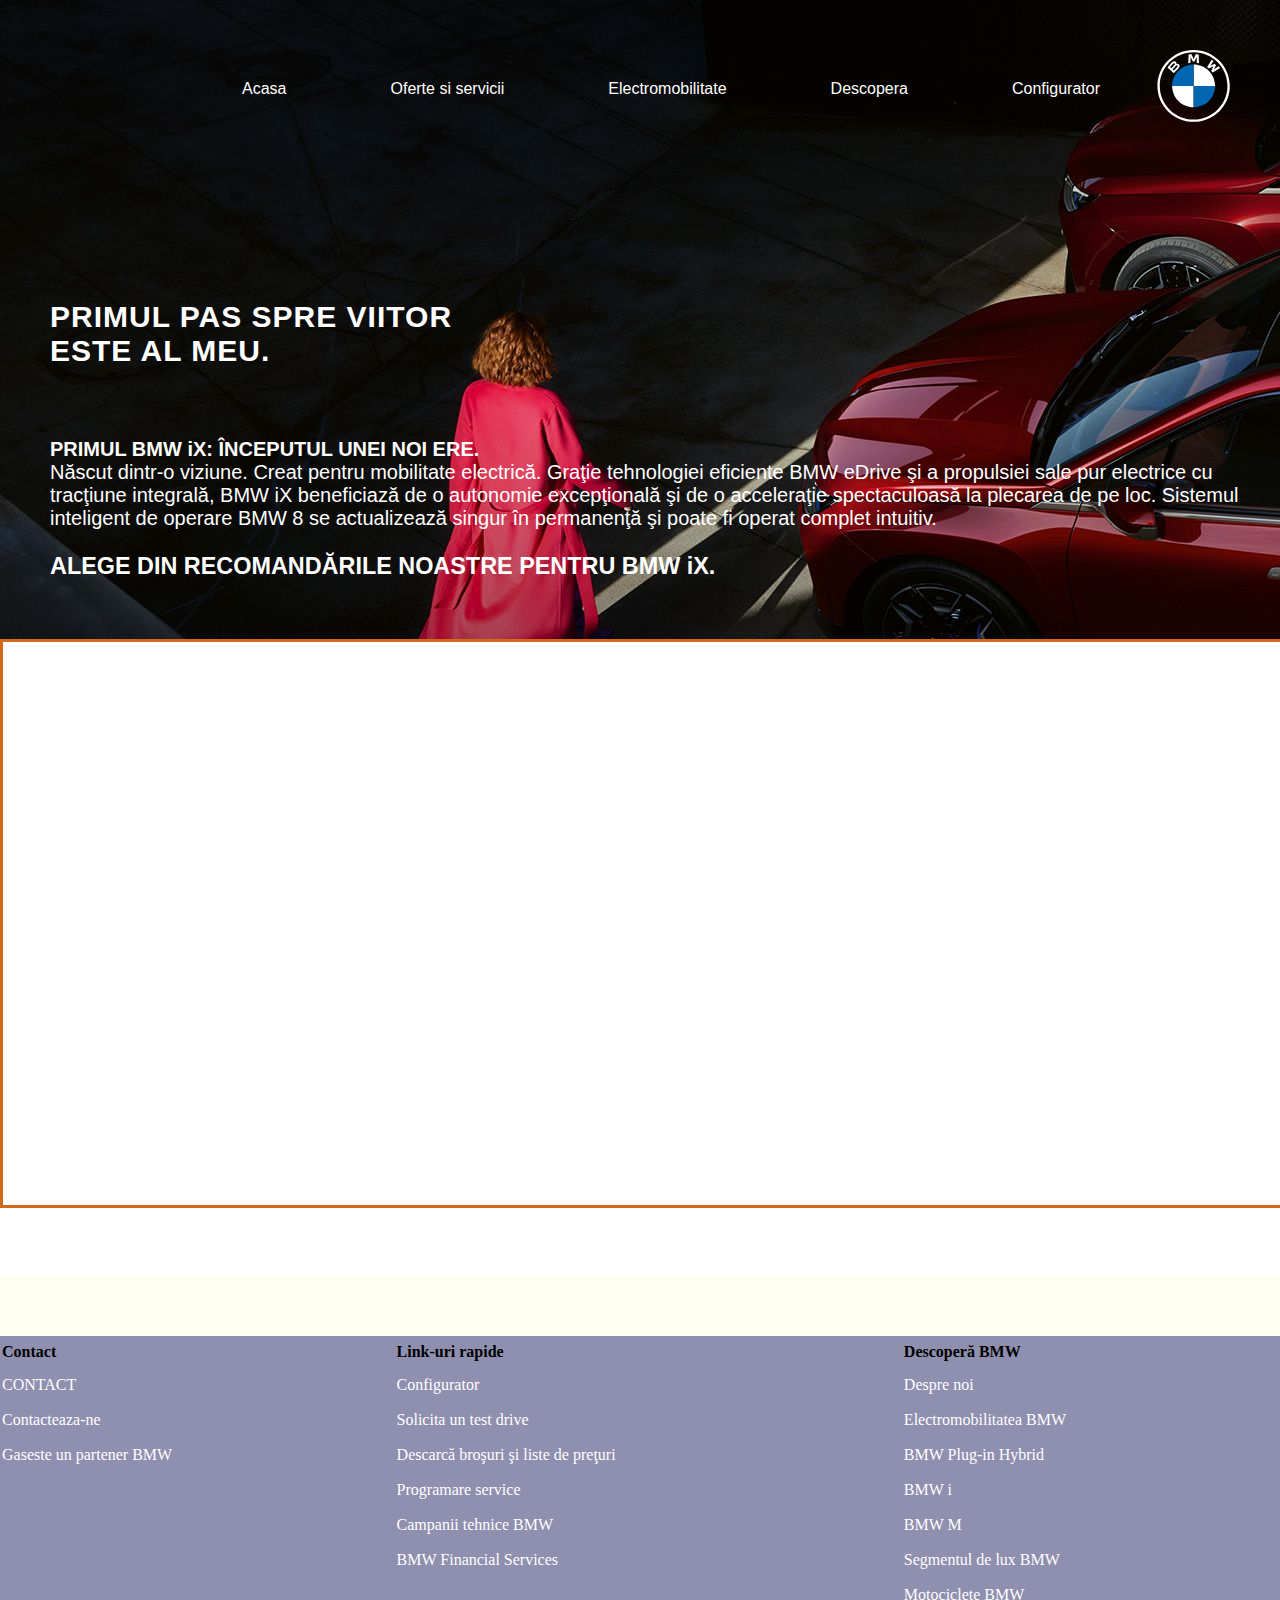
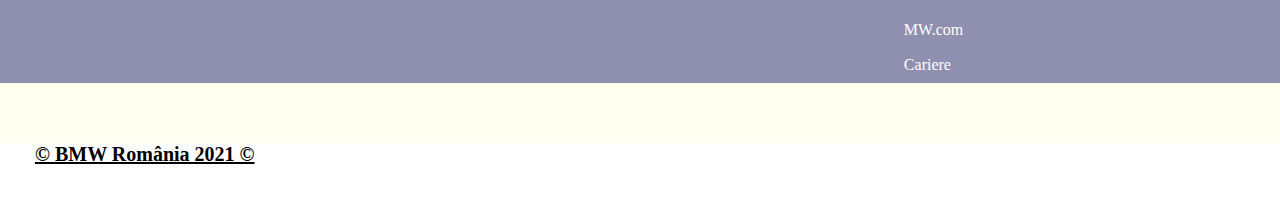
<file: index.html>
<!DOCTYPE html>
<html>
    <head>
            <link rel="stylesheet" href="style.css">
            <title>BMW România: descoperă plăcerea de a conduce | BMW.ro</title>  
    </head>
    <body>
        <body background="backgoang.jpg">
        <div class="container">
            <header class="imagine">
                <img src="33.png.svg" alt="Text">
           

                <nav>
                    <ul>
                        <li><a href="index.html">Acasa</a></li>
                            <li><a href="Oferte si servicii.html">Oferte si servicii</a></li>
                                <li><a href="Electromobilitate.html">Electromobilitate</a></li>
                                    <li><a href="Descopera.html">Descopera</a></li>
                                    <li><a href="Configurator.html">Configurator</a></li>
                          
                    </ul>
                </nav>
            </header>
        </div>
        <section>
<div class="sectiune_text">
<div class="container">

<h2>PRIMUL PAS SPRE VIITOR<br>
     ESTE AL MEU. </h2>
</div>
</div>
<div class="ix"> 
    
    <h3>
       

        PRIMUL BMW iX: ÎNCEPUTUL UNEI NOI ERE.
    </h3>
    <p>
        Născut dintr-o viziune. Creat pentru mobilitate electrică. Graţie tehnologiei eficiente BMW eDrive şi a propulsiei sale pur electrice cu tracţiune integrală, BMW iX beneficiază de o autonomie excepţională şi de o acceleraţie spectaculoasă la plecarea de pe loc. Sistemul inteligent de operare BMW 8 se actualizează singur în permanenţă şi poate fi operat complet intuitiv.
    </p>

</div>
<div class="bmw">
<br>

    <h3>
    ALEGE DIN RECOMANDĂRILE NOASTRE PENTRU BMW iX.
</h3>
<br>
</div>
<br>
<br>
<div class="film">
<iframe width="1000" height="563" src="https://www.youtube.com/embed/GtaKFx5whlk" frameborder="0" allowfullscreen></iframe>


</div>

        </section>
        <footer>
            <br>
            <div class="tabel">
                <div class="container">
                    <table>
                        <tr>
                            <th>Contact</th>
                            <th>Link-uri rapide</th>
                            <th>Descoperă BMW</th>
                        </tr>
                        <tr>
                            <td>CONTACT</td>
                            <td>Configurator</td>
                            <td>Despre noi</td>
                        </tr>
                        <tr>
                            <td>Contacteaza-ne</td>
                            <td>Solicita un test drive</td>
                            <td>
                                Electromobilitatea BMW</td>
                        </tr>
                        <tr>
                            <td>Gaseste un partener BMW</td>
                            <td>Descarcă broşuri şi liste de preţuri</td>
                            <td>BMW Plug-in Hybrid</td>
        
                        </tr>
                        <tr>
                            <td></td>
                            <td>Programare service</td>
                            <td>BMW i</td>
        
                        </tr>
                        <tr>
                            <td></td>
                            <td>Campanii tehnice BMW</td>
                            <td>BMW M</td>
        
                        </tr>
                        <tr>
                            <td></td>
                            <td>BMW Financial Services</td>
                            <td>Segmentul de lux BMW</td>
        
                        </tr>
                        <tr>
                            <td></td>
                            <td></td>
                            <td>Motociclete BMW</td>
        
                        </tr>
                        <tr>
                            <td></td>
                            <td></td>
                            <td>MW.com</td>
        
                        </tr>
                        <tr>
                            <td></td>
                            <td></td>
                            <td>Cariere</td>
        
                        </tr>
                    </table>
        
                </div>
                
            </div>
            
            <h1><u>© BMW România 2021 &copy;</u></h1>
        </footer>

    </body>
</html>
</file>
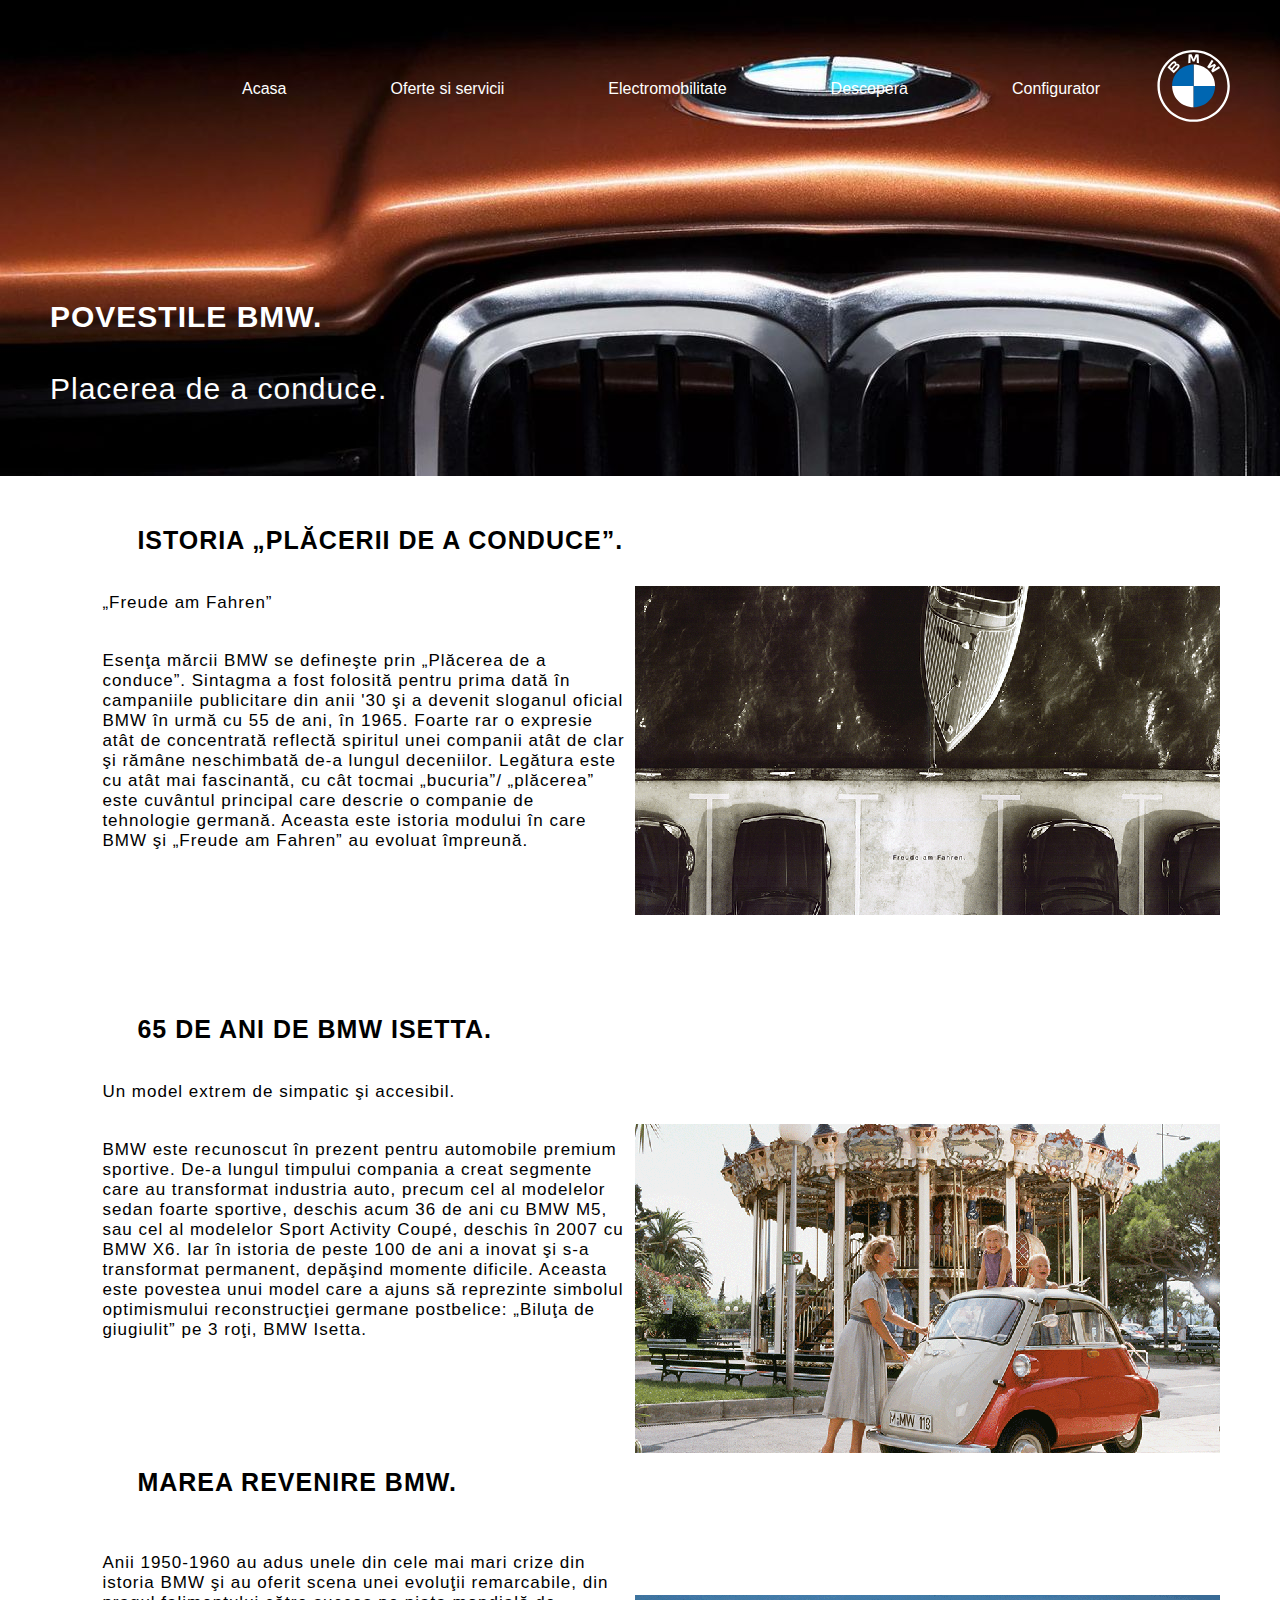
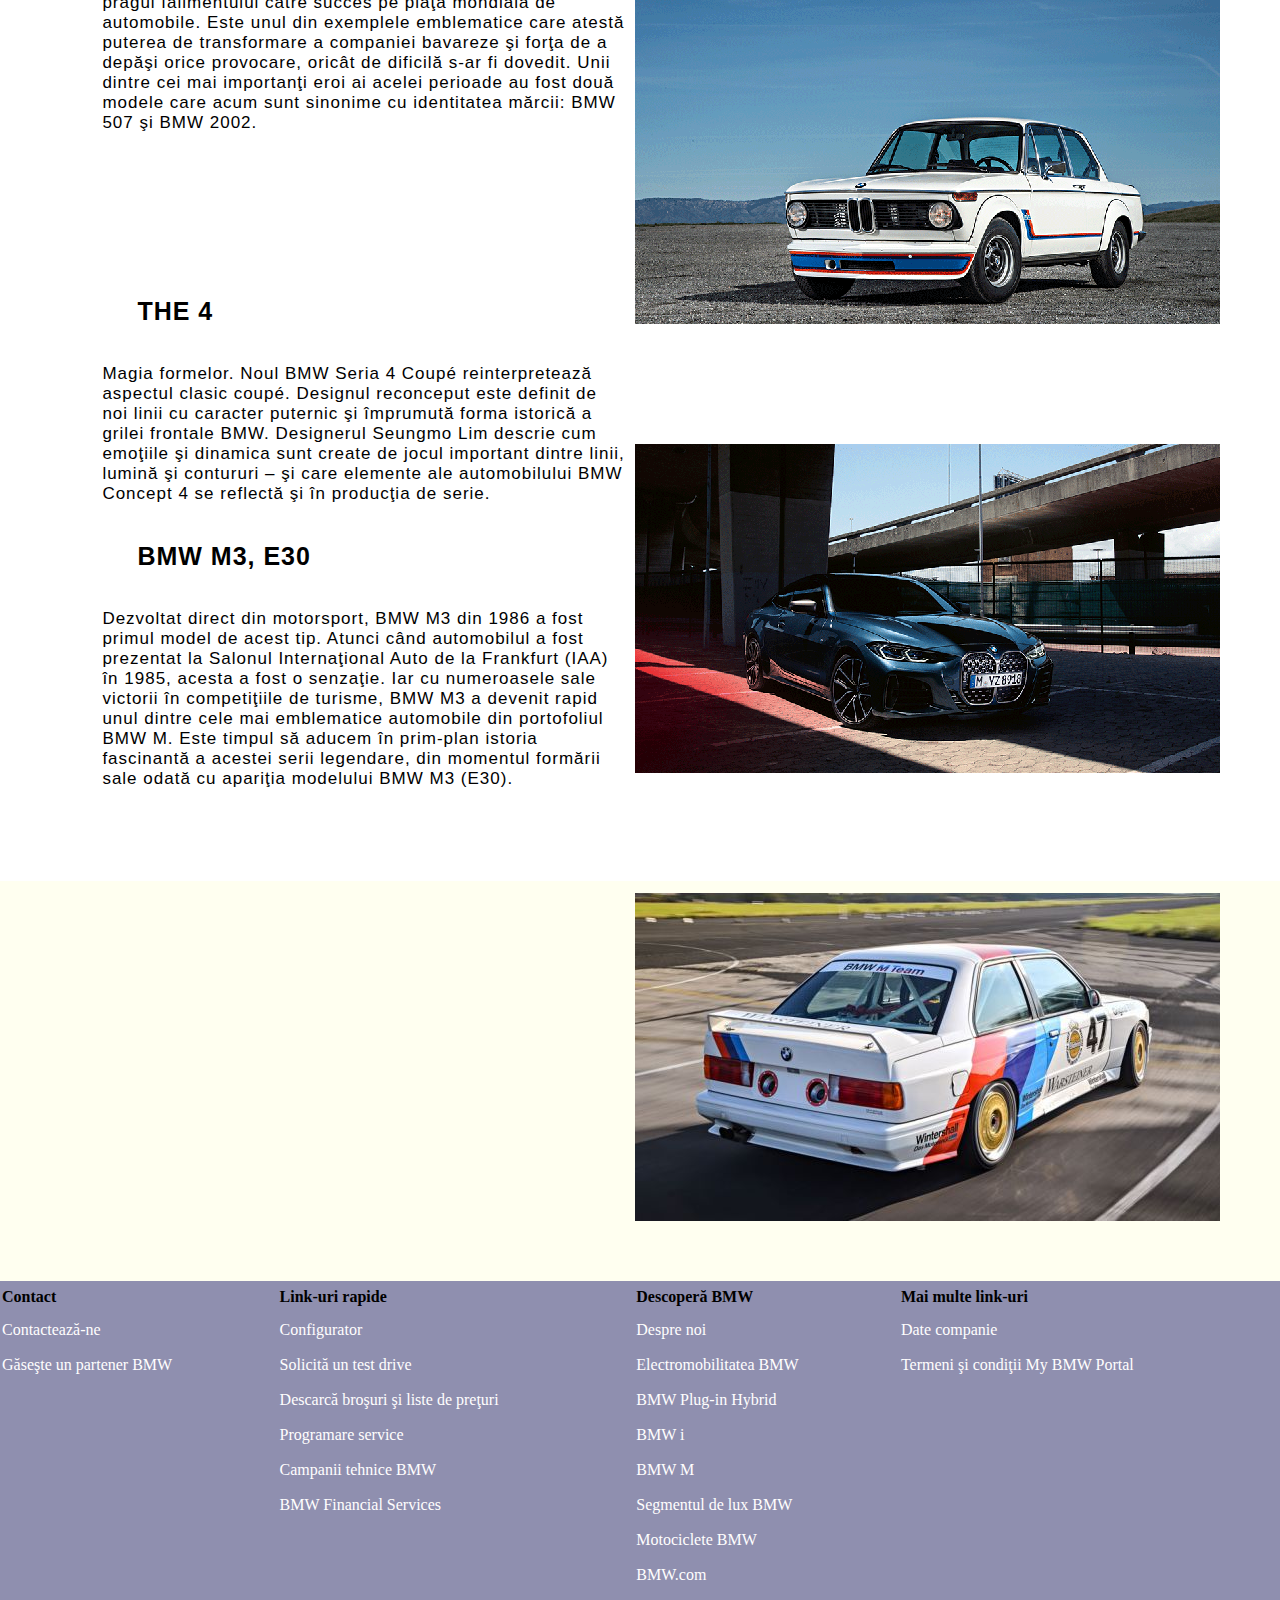
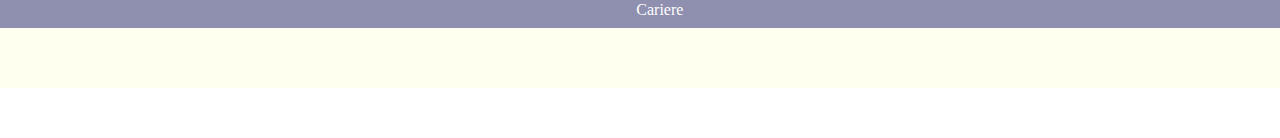
<file: Descopera.html>
<!DOCTYPE html>
<html>
    <head>
        <link rel="stylesheet" href="style.css">
            <title>BMW România: descoperă plăcerea de a conduce | BMW.ro</title>  
            <body>
                <body background="povesti.jpg">
        
                    <div class="container">
                        <header class="imagine">
                        <img src="33.png.svg" alt="Text">
                       
            
                            <nav>
                                <ul>
                                    <li><a href="index.html">Acasa</a></li>
                                        <li><a href="Oferte si servicii.html">Oferte si servicii</a></li>
                                            <li><a href="Electromobilitate.html">Electromobilitate</a></li>
                                                <li><a href="Descopera.html">Descopera</a></li>
                                                <li><a href="Configurator.html">Configurator</a></li>
                                      
                                </ul>
                            </nav>
                        </header>
                    </div>
                </head>
                <section>
                    <div class="sectiune_text">
                        <div class="container">
                            <h4>POVESTILE BMW.</h4>
                                <br>
                                <div class="vechi">
                                    <p>Placerea de a conduce.</p>
                                </div>
                </section>
                <footer>
                    <img src="barca.gif" alt="test">
                    <div class="antic">
                    <h1>ISTORIA „PLĂCERII DE A CONDUCE”.</h1>
                    <br>
                    <p>„Freude am Fahren”</p>
                    <br>
                    <p>Esenţa mărcii BMW se defineşte prin „Plăcerea de a conduce”. Sintagma a fost folosită pentru prima dată în campaniile publicitare din anii '30 şi a devenit sloganul oficial BMW în urmă cu 55 de ani, în 1965. Foarte rar o expresie atât de concentrată reflectă spiritul unei companii atât de clar şi rămâne neschimbată de-a lungul deceniilor. Legătura este cu atât mai fascinantă, cu cât tocmai „bucuria”/ „plăcerea” este cuvântul principal care descrie o companie de tehnologie germană. Aceasta este istoria modului în care BMW şi „Freude am Fahren” au evoluat împreună.</p>
                    <br>
                    <br>
                    <br>
                    <br>
                    <br>
                    <br>
                    <br>
                    <br>
                    
                    
                    <h1>65 DE ANI DE BMW ISETTA.</h1> <img src="mica.png" alt="test">
                    <br>
                    
                    
                    <p>Un model extrem de simpatic şi accesibil.</p>
                    <br>
                    <p>BMW este recunoscut în prezent pentru automobile premium sportive. De-a lungul timpului compania a creat segmente care au transformat industria auto, precum cel al modelelor sedan foarte sportive, deschis acum 36 de ani cu BMW M5, sau cel al modelelor Sport Activity Coupé, deschis în 2007 cu BMW X6. Iar în istoria de peste 100 de ani a inovat şi s-a transformat permanent, depăşind momente dificile. Aceasta este povestea unui model care a ajuns să reprezinte simbolul optimismului reconstrucţiei germane postbelice: „Biluţa de giugiulit” pe 3 roţi, BMW Isetta.</p>
                   <br>
                   <br>
                   <br>
                   <br>
                   <br>
                   <br>
                   
                   <h1>MAREA REVENIRE BMW.</h1> <br>
                   <img src="img.png" alt="">

                   <br> 
                   
                   <p>Anii 1950-1960 au adus unele din cele mai mari crize din istoria BMW şi au oferit scena unei evoluţii remarcabile, din pragul falimentului către succes pe piaţa mondială de automobile. Este unul din exemplele emblematice care atestă puterea de transformare a companiei bavareze şi forţa de a depăşi orice provocare, oricât de dificilă s-ar fi dovedit. Unii dintre cei mai importanţi eroi ai acelei perioade au fost două modele care acum sunt sinonime cu identitatea mărcii: BMW 507 şi BMW 2002.</p> 
                    <br>
                    <br>
                    <br>
                    <br>
                    <br>
                    <br>
                    <br>
                    <br>
                </div>
                
                <div class="the">
                    
                    <img src="the.png" alt="">
                    
                     <h1>THE 4</h1><br><p>Magia formelor.
                        Noul BMW Seria 4 Coupé reinterpretează aspectul clasic coupé. Designul reconceput este definit de noi linii cu caracter puternic şi împrumută forma istorică a grilei frontale BMW. Designerul Seungmo Lim descrie cum emoţiile şi dinamica sunt create de jocul important dintre linii, lumină şi contururi – şi care elemente ale automobilului BMW Concept 4 se reflectă şi în producţia de serie.</p>
                    <br>

                    <img src="m3.png" alt=""> <h1>BMW M3, E30</h1><br><p>Dezvoltat direct din motorsport, BMW M3 din 1986 a fost primul model de acest tip. Atunci când automobilul a fost prezentat la Salonul Internaţional Auto de la Frankfurt (IAA) în 1985, acesta a fost o senzaţie. Iar cu numeroasele sale victorii în competiţiile de turisme, BMW M3 a devenit rapid unul dintre cele mai emblematice automobile din portofoliul BMW M. Este timpul să aducem în prim-plan istoria fascinantă a acestei serii legendare, din momentul formării sale odată cu apariţia modelului BMW M3 (E30).</p>
                    <br>
                    <br>
                    <br>
                    <br>

                     </div>
                     <div class="tabel">
                        <div class="container">
                            <table>
                                <tr>
                                    <th>Contact</th>
                                    <th>Link-uri rapide</th>
                                    <th>Descoperă BMW</th>
                                    <th>Mai multe link-uri</th>
                                </tr>
                                <tr>
                                    <td>Contactează-ne</td>
                                    <td>Configurator</td>
                                    <td>Despre noi</td>
                                    <td>Date companie</td>
                                </tr>
                                <tr>
                                    <td>Găseşte un partener BMW</td>
                                    <td>Solicită un test drive</td>
                                    <td>Electromobilitatea BMW</td>
                                    <td>Termeni şi condiţii My BMW Portal</td>
                                </tr>
                                <tr>
                                    <td></td>
                                    <td>Descarcă broşuri şi liste de preţuri</td>
                                    <td>BMW Plug-in Hybrid</td>
                    
                                </tr>
                                <tr>
                                    <td></td>
                                    <td>Programare service</td>
                                    <td>BMW i</td>
                                </tr>
                                <td></td>
                                <td>Campanii tehnice BMW</td>
                                <td>BMW M</td>
                            </tr>
                        </tr>
                        <td></td>
                        <td>BMW Financial Services</td>
                        <td>Segmentul de lux BMW</td>
                    </tr>
                    <td></td>
                    <td></td>
                    <td>Motociclete BMW</td>
                    </tr>
                    </tr>
                    <td></td>
                    <td></td>
                    <td>BMW.com</td>
                    </tr>
                    </tr>
                    <td></td>
                    <td></td>
                    <td>Cariere</td>
                    </tr>
                            
                    </table>
                    
                </footer>
            </body>
</html>
</file>
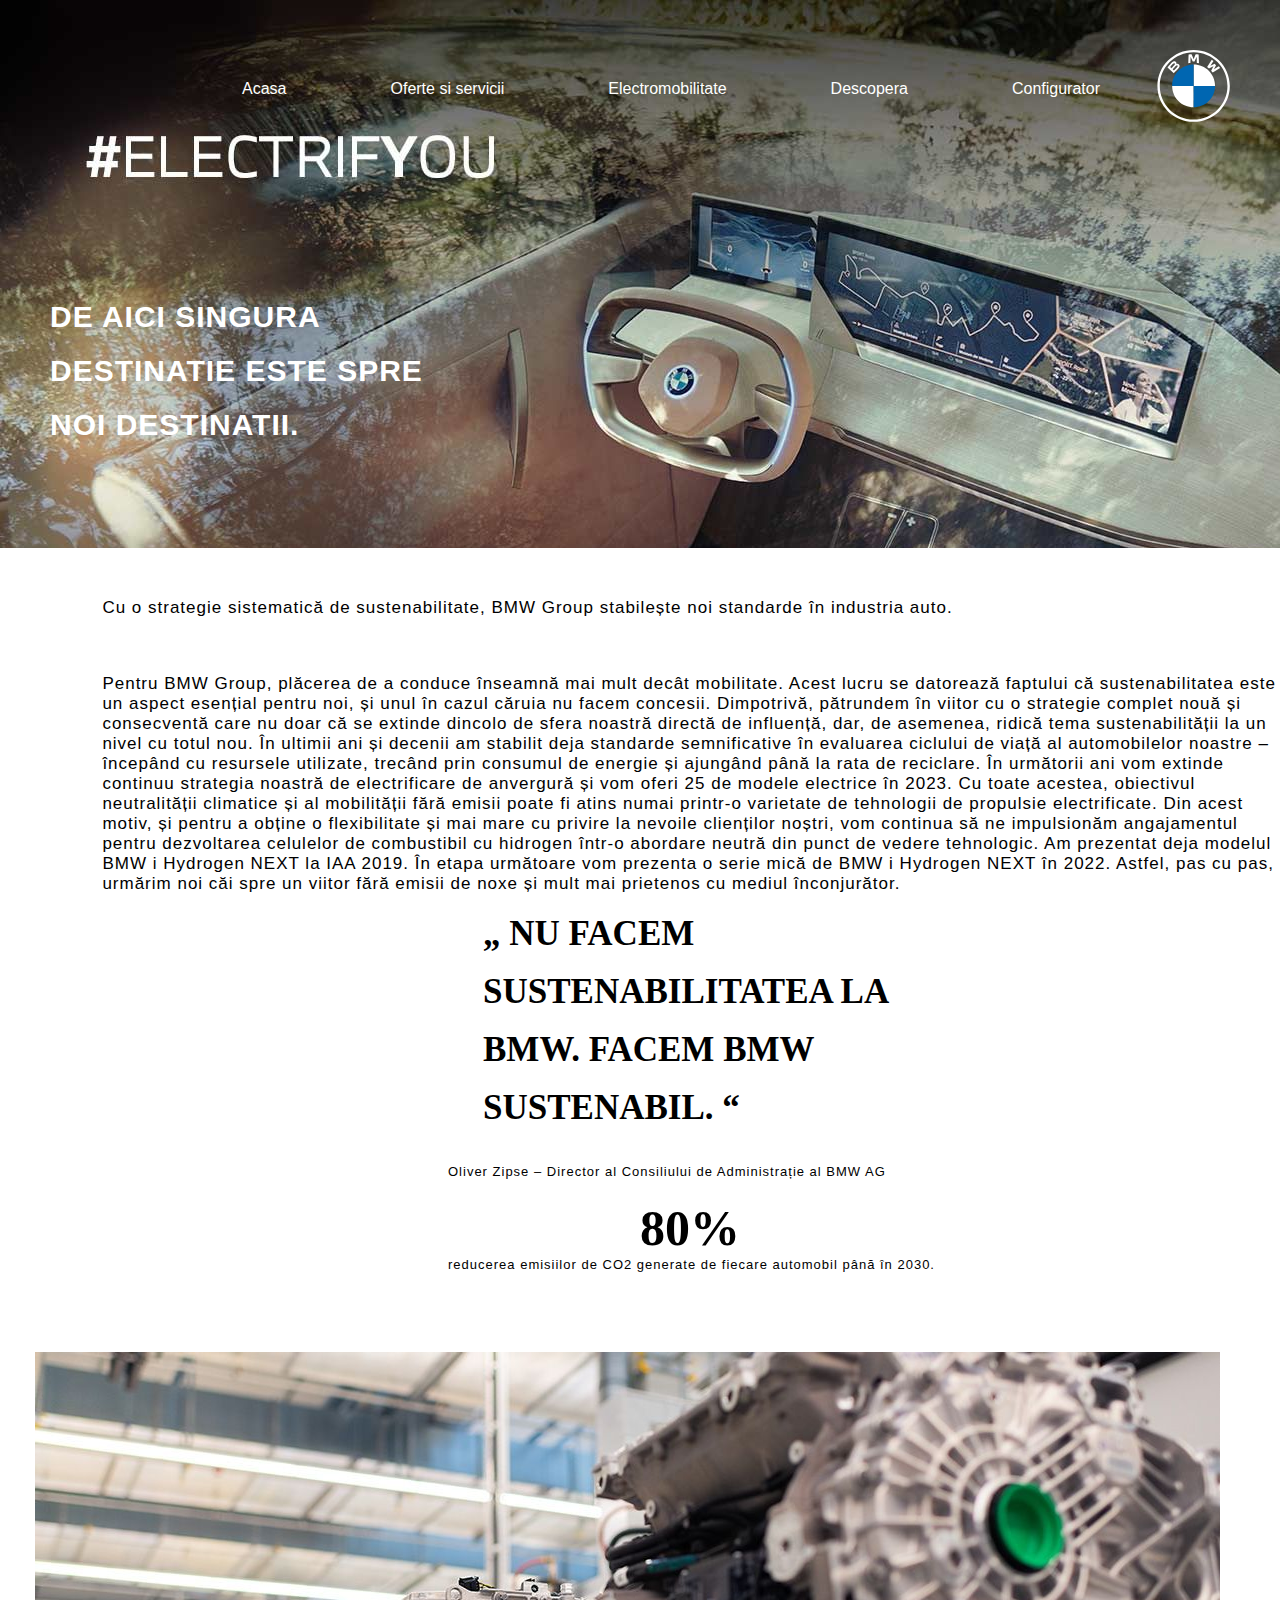
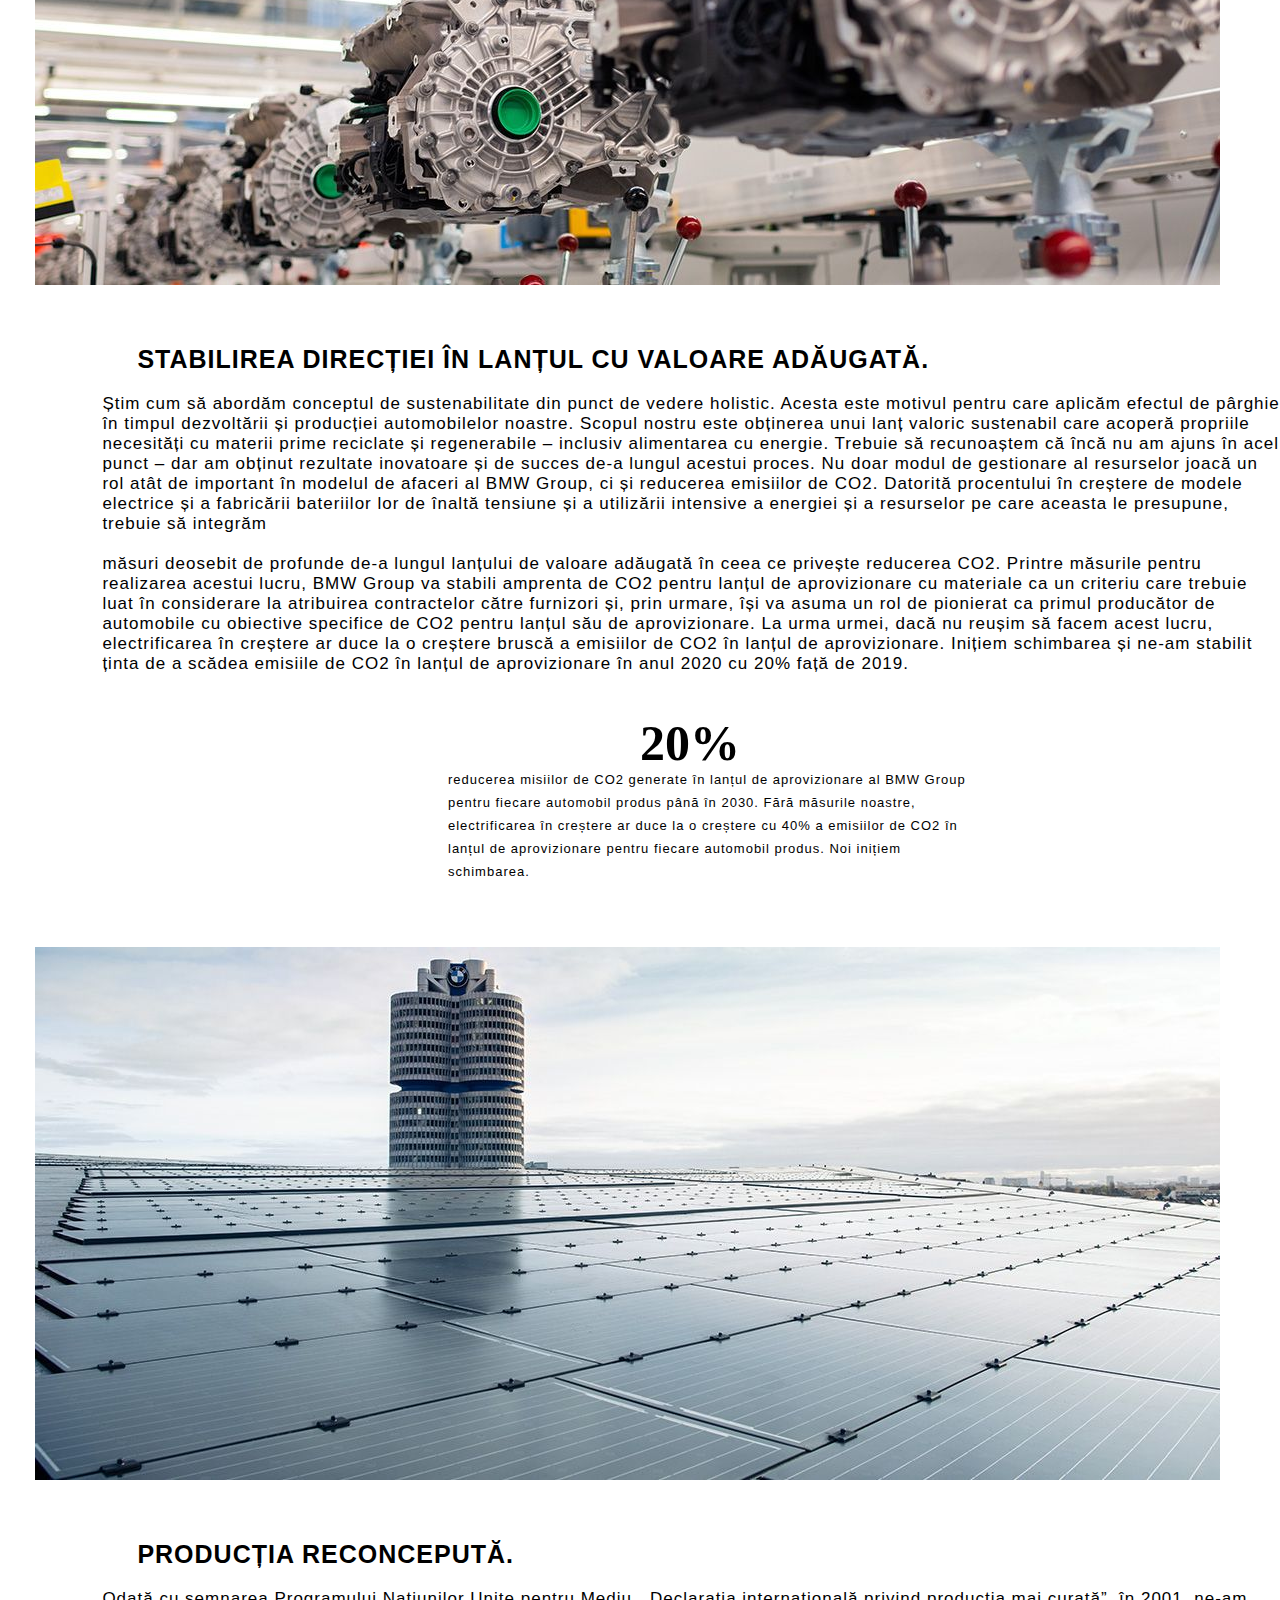
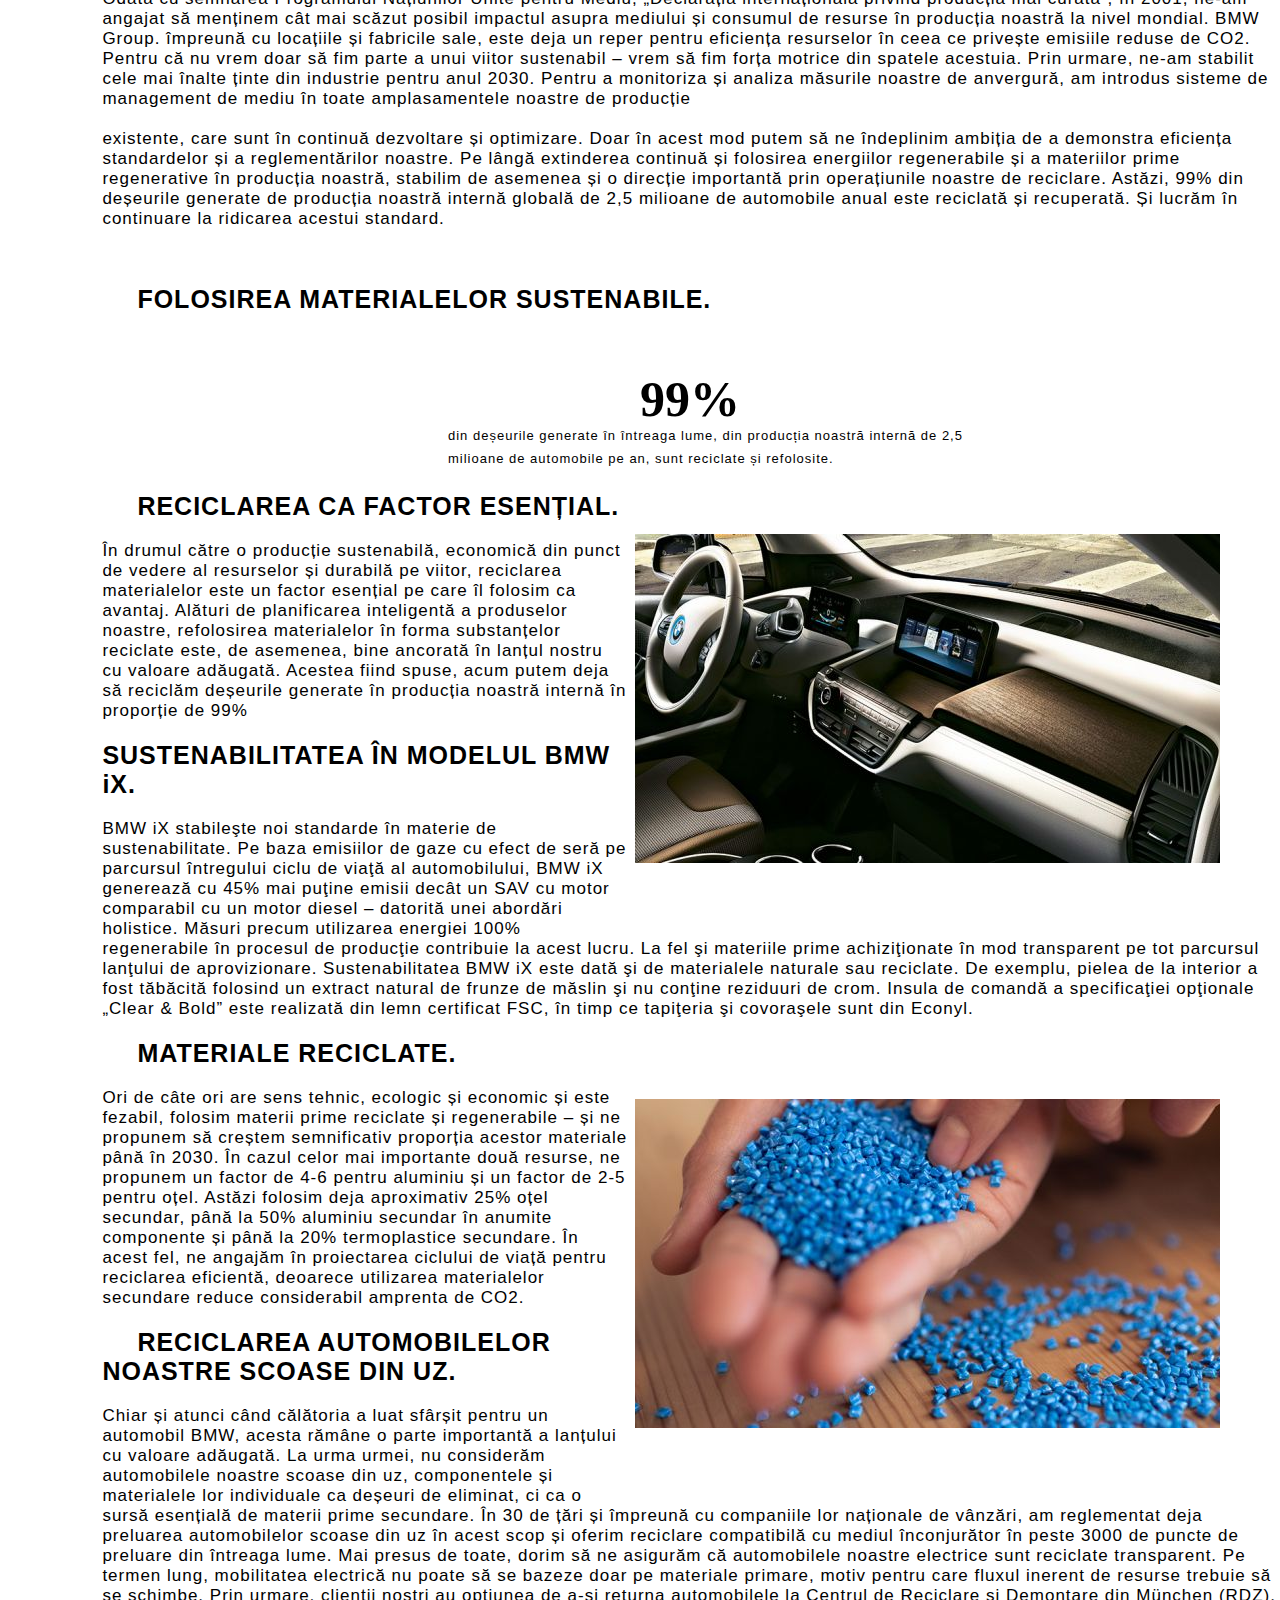
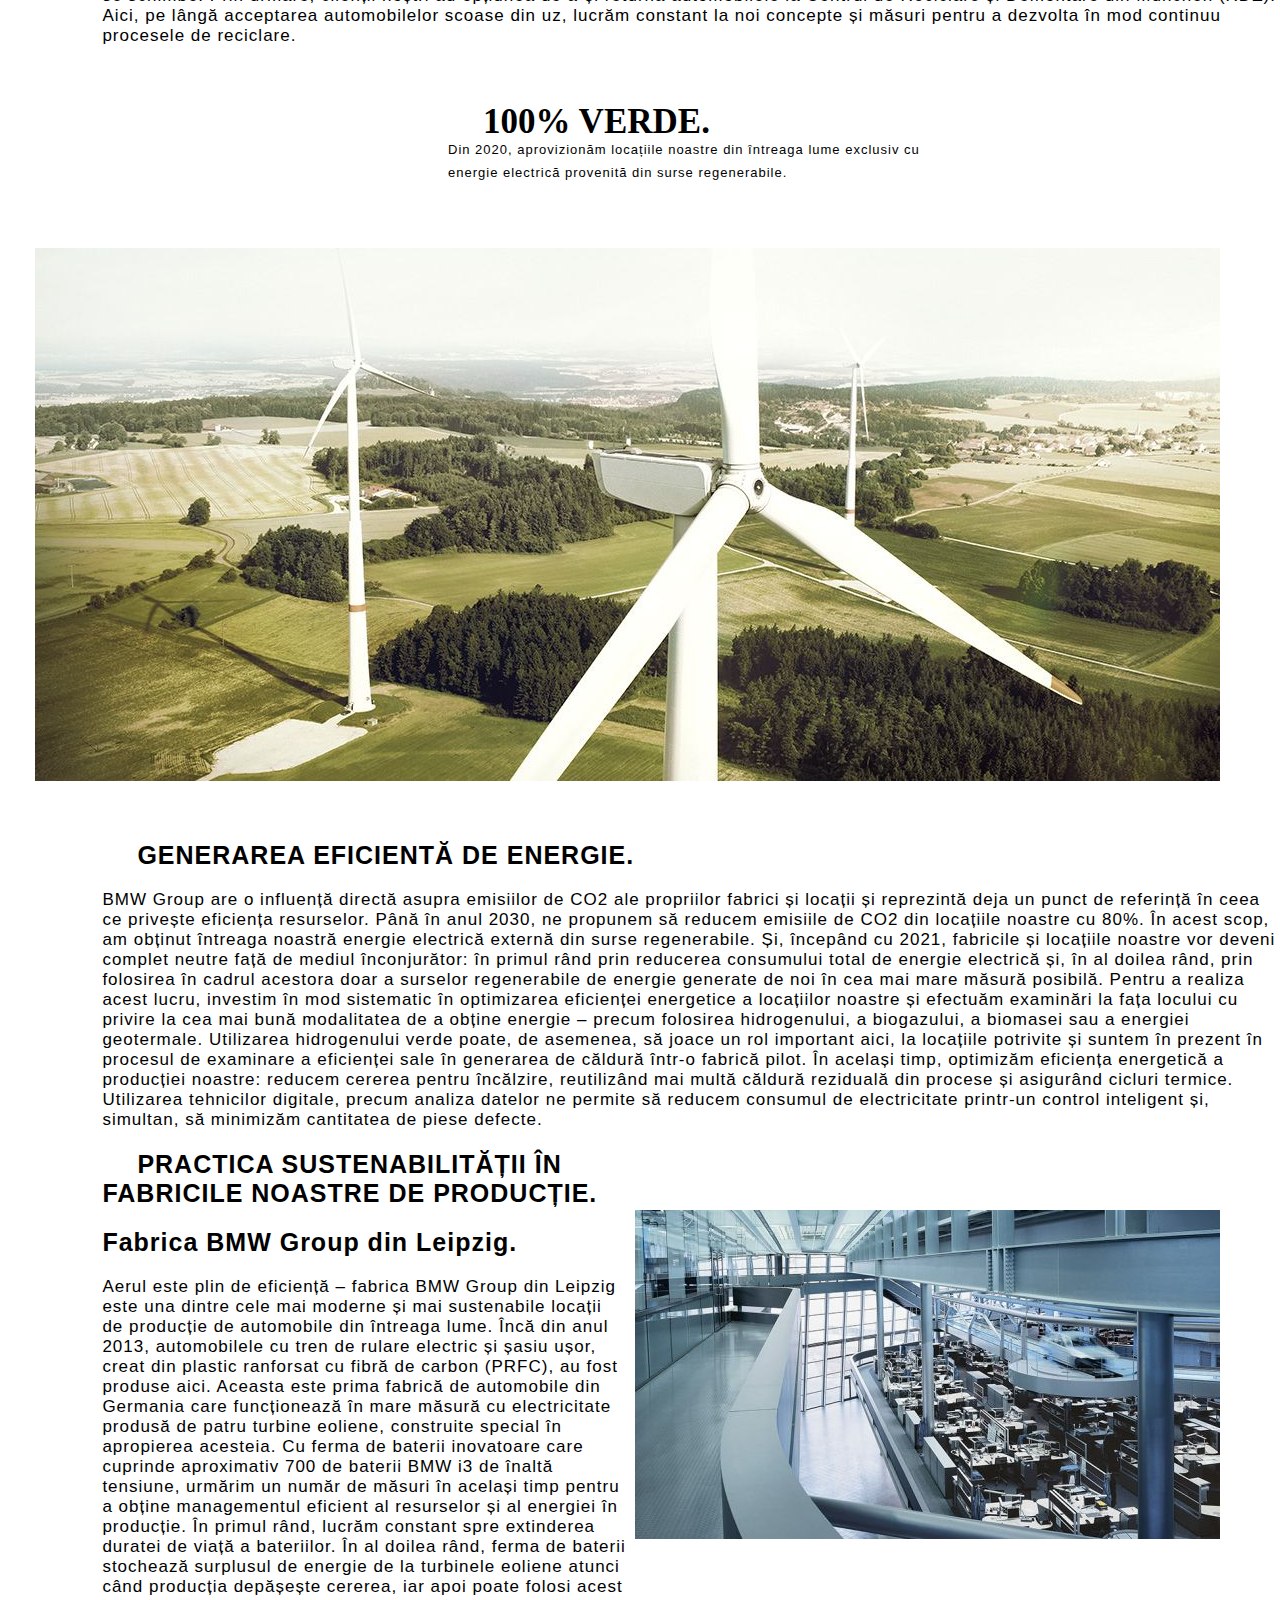
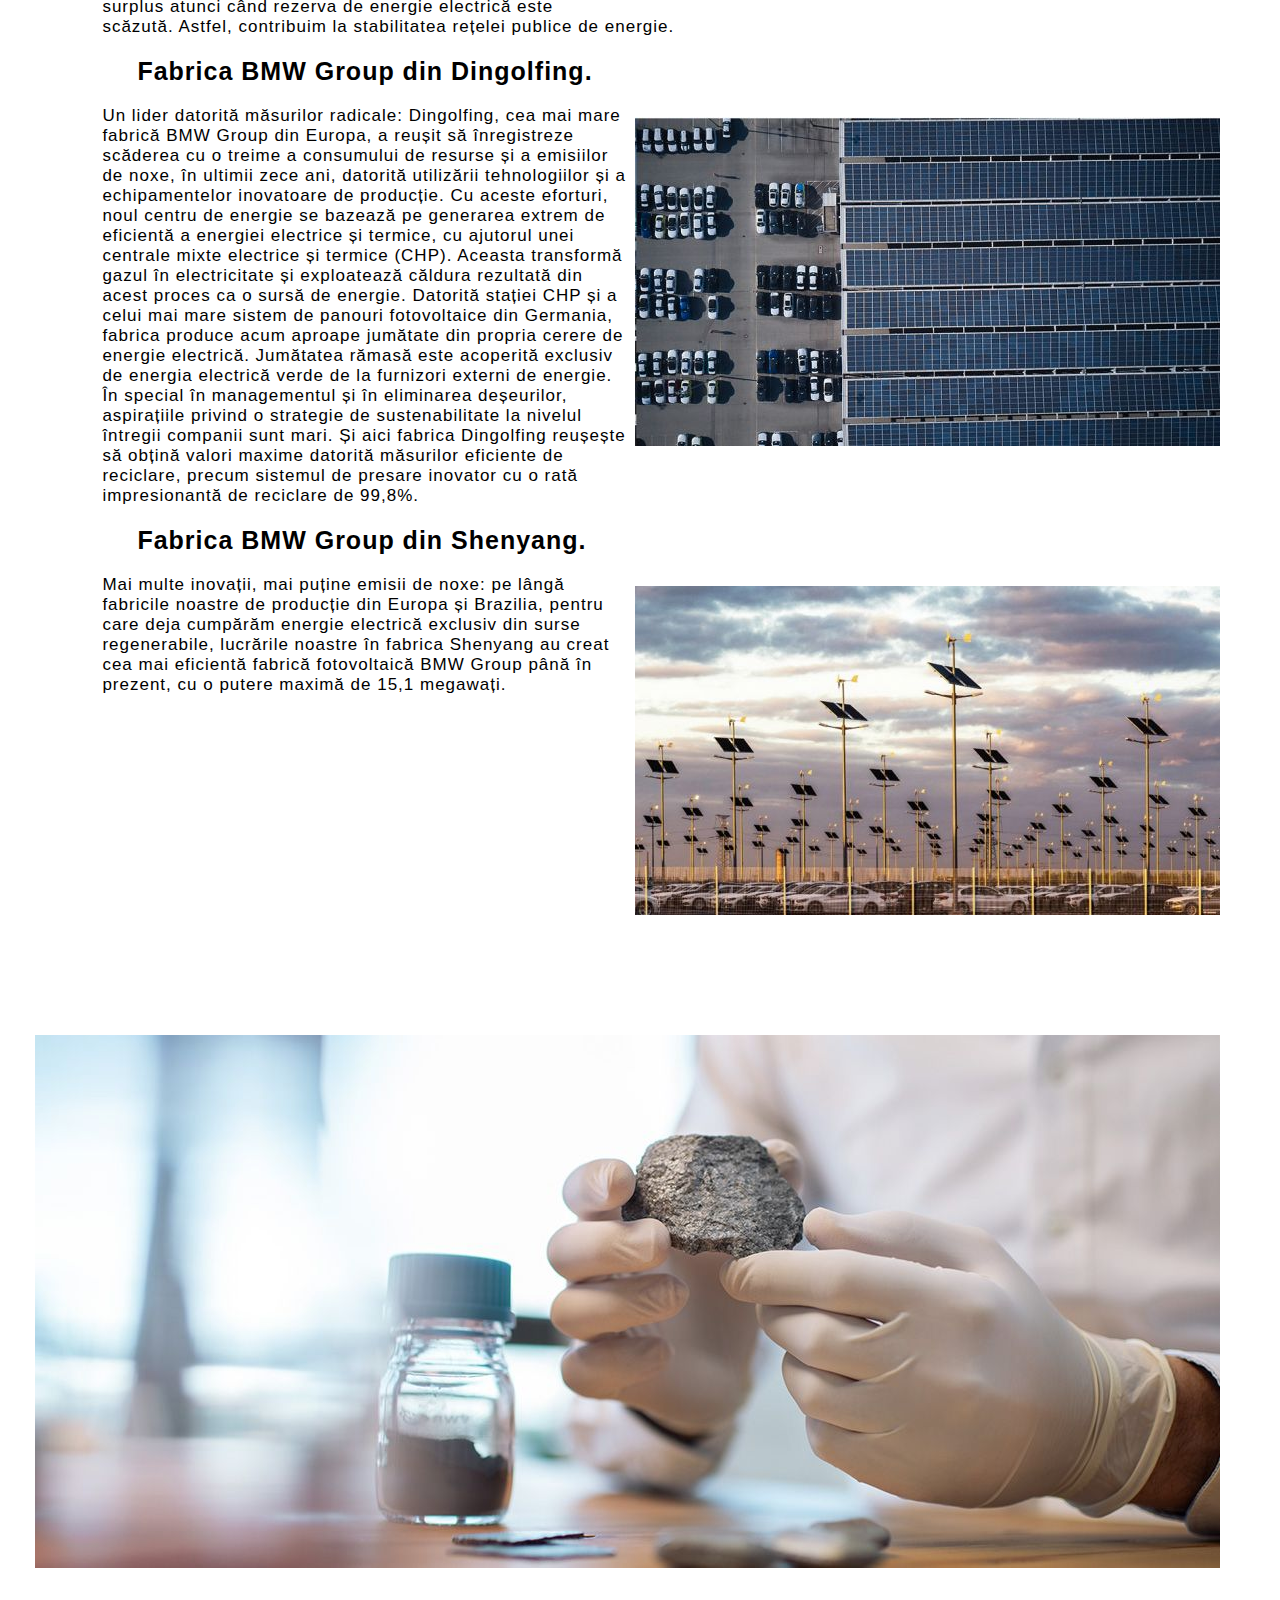
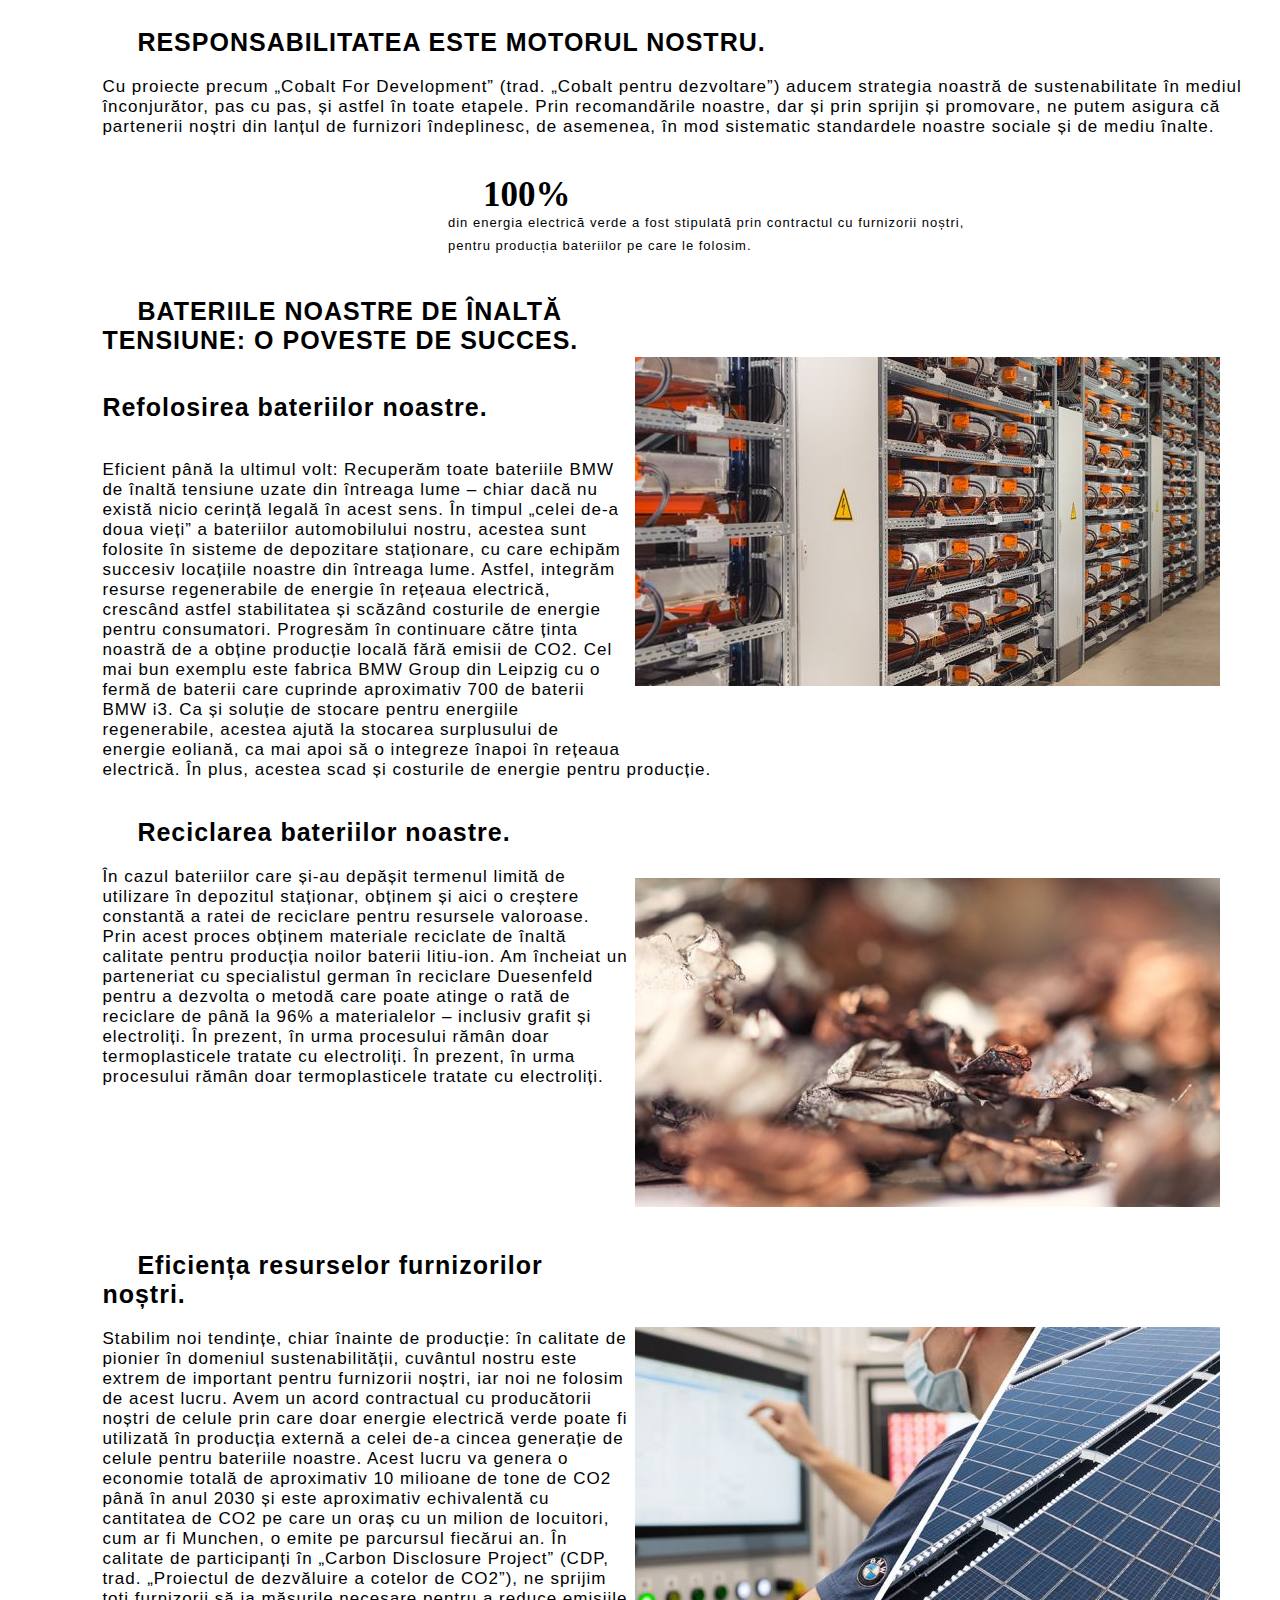
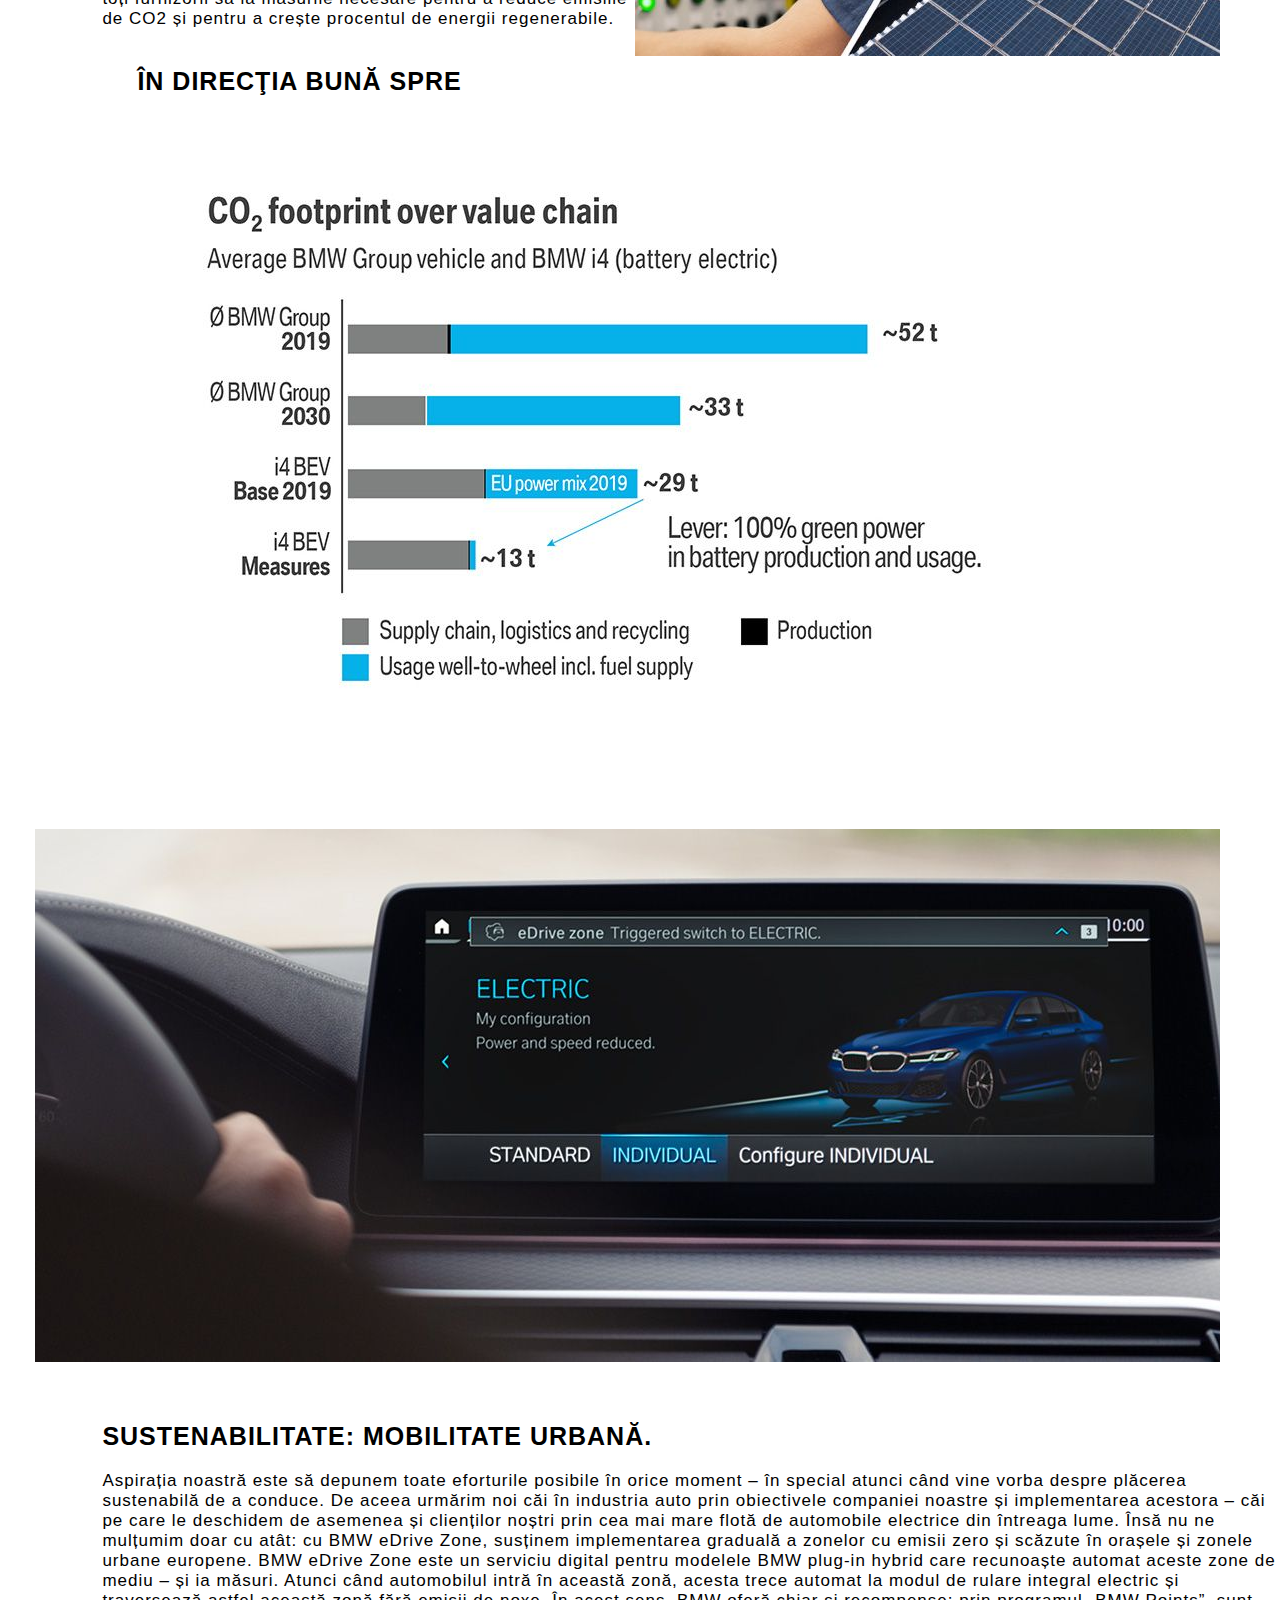
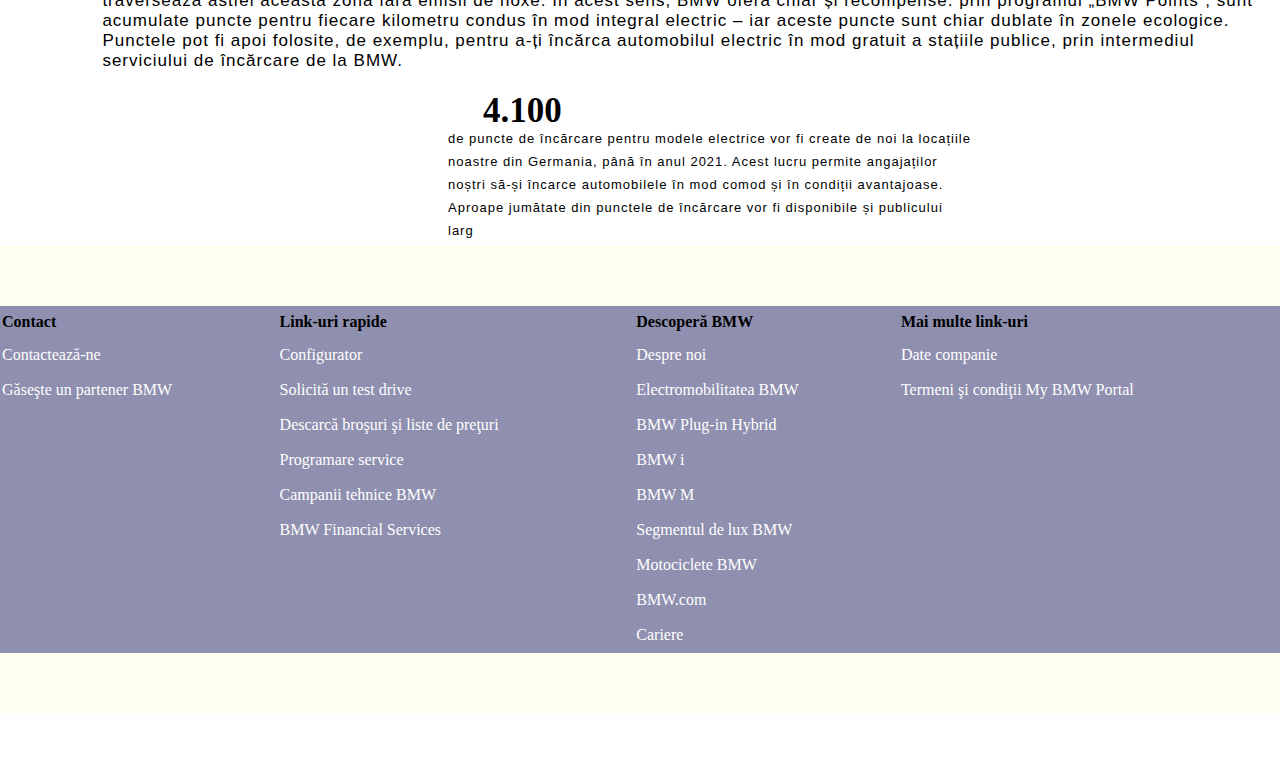
<file: Electromobilitate.html>
<!DOCTYPE html>
<html>
    <head>
        <link rel="stylesheet" href="style.css">
        <title>BMW România: descoperă plăcerea de a conduce | BMW.ro</title>
    </head>
    <body background="electro.jpg">
        <div class="container">
            <header class="imagine">
                <img src="33.png.svg" alt="Text">
                <nav>
                    <ul>
                        <li><a href="index.html">Acasa</a></li>
                            <li><a href="Oferte si servicii.html">Oferte si servicii</a></li>
                                <li><a href="Electromobilitate.html">Electromobilitate</a></li>
                                    <li><a href="Descopera.html">Descopera</a></li>
                                    <li><a href="Configurator.html">Configurator</a></li>
                          
                    </ul>
                </nav>
            </header>
        </div>
        <section>
            <div class="sectiune_text">
                <div class="container">
                    <h4>DE AICI SINGURA </h4>
                        <h4>DESTINATIE ESTE SPRE</h4>
                        <h4>NOI DESTINATII.</h4>
        </section>
        <br>
        <br>
        
        
        

        <footer>
            <div class="alb">
                <p>Cu o strategie sistematică de sustenabilitate, BMW Group stabilește noi standarde în industria auto.</p>
                <br>
                <br>
                <p>Pentru BMW Group, plăcerea de a conduce înseamnă mai mult decât mobilitate. Acest lucru se datorează faptului că sustenabilitatea este un aspect esențial pentru noi, și unul în cazul căruia nu facem concesii. Dimpotrivă, pătrundem în viitor cu o strategie complet nouă și consecventă care nu doar că se extinde dincolo de sfera noastră directă de influență, dar, de asemenea, ridică tema sustenabilității la un nivel cu totul nou.
                    În ultimii ani și decenii am stabilit deja standarde semnificative în evaluarea ciclului de viață al automobilelor noastre – începând cu resursele utilizate, trecând prin consumul de energie și ajungând până la rata de reciclare. În următorii ani vom extinde continuu strategia noastră de electrificare de anvergură și vom oferi 25 de modele electrice în 2023.
                    Cu toate acestea, obiectivul neutralității climatice și al mobilității fără emisii poate fi atins numai printr-o varietate de tehnologii de propulsie electrificate. Din acest motiv, și pentru a obține o flexibilitate și mai mare cu privire la nevoile clienților noștri, vom continua să ne impulsionăm angajamentul pentru dezvoltarea celulelor de combustibil cu hidrogen într-o abordare neutră din punct de vedere tehnologic. Am prezentat deja modelul BMW i Hydrogen NEXT la IAA 2019. În etapa următoare vom prezenta o serie mică de BMW i Hydrogen NEXT în 2022. Astfel, pas cu pas, urmărim noi căi spre un viitor fără emisii de noxe și mult mai prietenos cu mediul înconjurător.</p>
            </div>
            <div class="ghilimele">
                <h1>„ NU FACEM </h1>
                <br>
                <h1>SUSTENABILITATEA LA</h1>
                <br>
                <h1>BMW. FACEM BMW</h1>
                <br>
                <h1>SUSTENABIL. “</h1>
                <br>
                <br>
                <p>Oliver Zipse – Director al Consiliului de Administrație al BMW AG</p>
                <h2>80%</h2>
                <p>reducerea emisiilor de CO2 generate de fiecare automobil până în 2030.</p>
                
                
            </div>

            <img src="motor.jpg" alt="Test">
            <div class="masina">
                <h1>STABILIREA DIRECȚIEI ÎN LANȚUL CU VALOARE ADĂUGATĂ.</h1>
                <p>Știm cum să abordăm conceptul de sustenabilitate din punct de vedere holistic. Acesta este motivul pentru care aplicăm efectul de pârghie în timpul dezvoltării și producției automobilelor noastre. Scopul nostru este obținerea unui lanț valoric sustenabil care acoperă propriile necesități cu materii prime reciclate și regenerabile – inclusiv alimentarea cu energie. Trebuie să recunoaștem că încă nu am ajuns în acel punct – dar am obținut rezultate inovatoare și de succes de-a lungul acestui proces. Nu doar modul de gestionare al resurselor joacă un rol atât de important în modelul de afaceri al BMW Group, ci și reducerea emisiilor de CO2. Datorită procentului în creștere de modele electrice și a fabricării bateriilor lor de înaltă tensiune și a utilizării intensive a energiei și a resurselor pe care aceasta le presupune, trebuie să integrăm 
                    <p>măsuri deosebit de profunde de-a lungul lanțului de valoare adăugată în ceea ce privește reducerea CO2. Printre măsurile pentru realizarea acestui lucru, BMW Group va stabili amprenta de CO2 pentru lanțul de aprovizionare cu materiale ca un criteriu care trebuie luat în considerare la atribuirea contractelor către furnizori și, prin urmare, își va asuma un rol de pionierat ca primul producător de automobile cu obiective specifice de CO2 pentru lanțul său de aprovizionare. La urma urmei, dacă nu reușim să facem acest lucru, electrificarea în creștere ar duce la o creștere bruscă a emisiilor de CO2 în lanțul de aprovizionare. Inițiem schimbarea și ne-am stabilit ținta de a scădea emisiile de CO2 în lanțul de aprovizionare în anul 2020 cu 20% față de 2019.</p>
                </p>
                <h2>20%</h2>
            </div>
            <div class="scris">
                <p>reducerea misiilor de CO2 generate în lanțul de aprovizionare al BMW Group</p>
                <p>pentru fiecare automobil produs până în 2030. Fără măsurile noastre,</p>
                <p>electrificarea în creștere ar duce la o creștere cu 40% a emisiilor de CO2 în</hp>
                <p>lanțul de aprovizionare pentru fiecare automobil produs. Noi inițiem</p>
                <p>schimbarea.</p>
            </div>
            
            <img src="fotovoltaic.jpg" alt="Test">
            <div class="fotovoltaic">
                <h1>PRODUCȚIA RECONCEPUTĂ.</h1>
                <p>Odată cu semnarea Programului Națiunilor Unite pentru Mediu, „Declarația internațională privind producția mai curată”, în 2001, ne-am angajat să menținem cât mai scăzut posibil impactul asupra mediului și consumul de resurse în producția noastră la nivel mondial. BMW Group. împreună cu locațiile și fabricile sale, este deja un reper pentru eficiența resurselor în ceea ce privește emisiile reduse de CO2. Pentru că nu vrem doar să fim parte a unui viitor sustenabil – vrem să fim forța motrice din spatele acestuia. Prin urmare, ne-am stabilit cele mai înalte ținte din industrie pentru anul 2030. Pentru a monitoriza și analiza măsurile noastre de anvergură, am introdus sisteme de management de mediu în toate amplasamentele noastre de producție 

                </p>
                <p>existente, care sunt în continuă dezvoltare și optimizare. Doar în acest mod putem să ne îndeplinim ambiția de a demonstra eficiența standardelor și a reglementărilor noastre.
                    Pe lângă extinderea continuă și folosirea energiilor regenerabile și a materiilor prime regenerative în producția noastră, stabilim de asemenea și o direcție importantă prin operațiunile noastre de reciclare. Astăzi, 99% din deșeurile generate de producția noastră internă globală de 2,5 milioane de automobile anual este reciclată și recuperată. Și lucrăm în continuare la ridicarea acestui standard.</p>
            </div>
            <br>
            <br>
            <div class="sintetic">
                <h1>FOLOSIREA MATERIALELOR SUSTENABILE.</h1>
                <br>
                <br>
                <h2>99%</h2>
                <p>din deșeurile generate în întreaga lume, din producția noastră internă de 2,5</p>
                <p>milioane de automobile pe an, sunt reciclate și refolosite.</p>
            </div>
            <img src="bord.jpg" alt="Test">
            <div class="ecologic">
                <br>
                <h1>RECICLAREA CA FACTOR ESENȚIAL.</h1>
                
                <p>În drumul către o producție sustenabilă, economică din punct de vedere al resurselor și durabilă pe viitor, reciclarea materialelor este un factor esențial pe care îl folosim ca avantaj. Alături de planificarea inteligentă a produselor noastre, refolosirea materialelor în forma substanțelor reciclate este, de asemenea, bine ancorată în lanțul nostru cu valoare adăugată. Acestea fiind spuse, acum putem deja să reciclăm deșeurile generate în producția noastră internă în proporție de 99%</p>
            <h2>SUSTENABILITATEA ÎN MODELUL BMW iX.</h2>
            <p>BMW iX stabileşte noi standarde în materie de sustenabilitate. Pe baza emisiilor de gaze cu efect de seră pe parcursul întregului ciclu de viaţă al automobilului, BMW iX generează cu 45% mai puţine emisii decât un SAV cu motor comparabil cu un motor diesel – datorită unei abordări holistice. Măsuri precum utilizarea energiei 100% regenerabile în procesul de producţie contribuie la acest lucru. La fel şi materiile prime achiziţionate în mod transparent pe tot parcursul lanţului de aprovizionare. Sustenabilitatea BMW iX este dată şi de materialele naturale sau reciclate. De exemplu, pielea de la interior a fost tăbăcită folosind un extract natural de frunze de măslin şi nu conţine reziduuri de crom. Insula de comandă a specificaţiei opţionale „Clear & Bold” este realizată din lemn certificat FSC, în timp ce tapiţeria şi covoraşele sunt din Econyl.</p>
            </div>
            <img src="reciclabil.jpg" alt="Test">
            <div class="reciclabil">
                <h1>MATERIALE RECICLATE.</h1>
                <p>Ori de câte ori are sens tehnic, ecologic și economic și este fezabil, folosim materii prime reciclate și regenerabile – și ne propunem să creștem semnificativ proporția acestor materiale până în 2030. În cazul celor mai importante două resurse, ne propunem un factor de 4-6 pentru aluminiu și un factor de 2-5 pentru oțel. Astăzi folosim deja aproximativ 25% oțel secundar, până la 50% aluminiu secundar în anumite componente și până la 20% termoplastice secundare. În acest fel, ne angajăm în proiectarea ciclului de viață pentru reciclarea eficientă, deoarece utilizarea materialelor secundare reduce considerabil amprenta de CO2.</p>
            <h1>RECICLAREA AUTOMOBILELOR NOASTRE SCOASE DIN UZ.</h1>
            <p>Chiar și atunci când călătoria a luat sfârșit pentru un automobil BMW, acesta rămâne o parte importantă a lanțului cu valoare adăugată. La urma urmei, nu considerăm automobilele noastre scoase din uz, componentele și materialele lor individuale ca deșeuri de eliminat, ci ca o sursă esențială de materii prime secundare. În 30 de țări și împreună cu companiile lor naționale de vânzări, am reglementat deja preluarea automobilelor scoase din uz în acest scop și oferim reciclare compatibilă cu mediul înconjurător în peste 3000 de puncte de preluare din întreaga lume. Mai presus de toate, dorim să ne asigurăm că automobilele noastre electrice sunt reciclate transparent. Pe termen lung, mobilitatea electrică nu poate să se bazeze doar pe materiale primare, motiv pentru care fluxul inerent de resurse trebuie să se schimbe. Prin urmare, clienții noștri au opțiunea de a-și returna automobilele la Centrul de Reciclare și Demontare din München (RDZ). Aici, pe lângă acceptarea automobilelor scoase din uz, lucrăm constant la noi concepte și măsuri pentru a dezvolta în mod continuu procesele de reciclare.</p>
            </div>
            <div class="verde">
                <br>
                <br>

                <h1>100% VERDE.</h1>
                <p>Din 2020, aprovizionăm locațiile noastre din întreaga lume exclusiv cu</p>
                <p>energie electrică provenită din surse regenerabile.</p>
            </div>
            <img src="eoliana.jpg" alt="Test">
            <div class="eoliana">
                <h1>GENERAREA EFICIENTĂ DE ENERGIE.</h1>
                <p>BMW Group are o influență directă asupra emisiilor de CO2 ale propriilor fabrici și locații și reprezintă deja un punct de referință în ceea ce privește eficiența resurselor. Până în anul 2030, ne propunem să reducem emisiile de CO2 din locațiile noastre cu 80%. În acest scop, am obținut întreaga noastră energie electrică externă din surse regenerabile. Și, începând cu 2021, fabricile și locațiile noastre vor deveni complet neutre față de mediul înconjurător: în primul rând prin reducerea consumului total de energie electrică și, în al doilea rând, prin folosirea în cadrul acestora doar a surselor regenerabile de energie generate de noi în cea mai mare măsură posibilă. Pentru a realiza acest lucru, investim în mod sistematic în optimizarea eficienței energetice a locațiilor noastre și efectuăm examinări la fața locului cu privire la cea mai bună modalitatea de a obține energie – precum folosirea hidrogenului, a biogazului, a biomasei sau a energiei geotermale. Utilizarea hidrogenului verde poate, de asemenea, să joace un rol important aici, la locațiile potrivite și suntem în prezent în procesul de examinare a eficienței sale în generarea de căldură într-o fabrică pilot. În același timp, optimizăm eficiența energetică a producției noastre: reducem cererea pentru încălzire, reutilizând mai multă căldură reziduală din procese și asigurând cicluri termice. Utilizarea tehnicilor digitale, precum analiza datelor ne permite să reducem consumul de electricitate printr-un control inteligent și, simultan, să minimizăm cantitatea de piese defecte.</p>

                
            </div>
            <img src="fabrica.jpg" alt="Test">
            <div class="fabrica">
                <h1>PRACTICA SUSTENABILITĂȚII ÎN FABRICILE NOASTRE DE PRODUCȚIE.</h1>
                <h3>Fabrica BMW Group din Leipzig. </h3>
                <p>Aerul este plin de eficiență – fabrica BMW Group din Leipzig este una dintre cele mai moderne și mai sustenabile locații de producție de automobile din întreaga lume. Încă din anul 2013, automobilele cu tren de rulare electric și șasiu ușor, creat din plastic ranforsat cu fibră de carbon (PRFC), au fost produse aici. Aceasta este prima fabrică de automobile din Germania care funcționează în mare măsură cu electricitate produsă de patru turbine eoliene, construite special în apropierea acesteia. Cu ferma de baterii inovatoare care cuprinde aproximativ 700 de baterii BMW i3 de înaltă tensiune, urmărim un număr de măsuri în același timp pentru a obține managementul eficient al resurselor și al energiei în producție. În primul rând, lucrăm constant spre extinderea duratei de viață a bateriilor. În al doilea rând, ferma de baterii stochează surplusul de energie de la turbinele eoliene atunci când producția depășește cererea, iar apoi poate folosi acest surplus atunci când rezerva de energie electrică este scăzută. Astfel, contribuim la stabilitatea rețelei publice de energie.</p>
            </div>
            <img src="fabrica1.jpg" alt="Test">
            <div class="fabrica1">
                <h1>Fabrica BMW Group din Dingolfing.</h1>
                <p>Un lider datorită măsurilor radicale: Dingolfing, cea mai mare fabrică BMW Group din Europa, a reușit să înregistreze scăderea cu o treime a consumului de resurse și a emisiilor de noxe, în ultimii zece ani, datorită utilizării tehnologiilor și a echipamentelor inovatoare de producție. Cu aceste eforturi, noul centru de energie se bazează pe generarea extrem de eficientă a energiei electrice și termice, cu ajutorul unei centrale mixte electrice și termice (CHP). Aceasta transformă gazul în electricitate și exploatează căldura rezultată din acest proces ca o sursă de energie. Datorită stației CHP și a celui mai mare sistem de panouri fotovoltaice din Germania, fabrica produce acum aproape jumătate din propria cerere de energie electrică. Jumătatea rămasă este acoperită exclusiv de energia electrică verde de la furnizori externi de energie. În special în managementul și în eliminarea deșeurilor, aspirațiile privind o strategie de sustenabilitate la nivelul întregii companii sunt mari. Și aici fabrica Dingolfing reușește să obțină valori maxime datorită măsurilor eficiente de reciclare, precum sistemul de presare inovator cu o rată impresionantă de reciclare de 99,8%.</p>
            </div>
            <img src="fabrica2.jpg" alt="Test">
            <div class="fabrica2">
                <h1>Fabrica BMW Group din Shenyang.</h1>
                <p>Mai multe inovații, mai puține emisii de noxe: pe lângă fabricile noastre de producție din Europa și Brazilia, pentru care deja cumpărăm energie electrică exclusiv din surse regenerabile, lucrările noastre în fabrica Shenyang au creat cea mai eficientă fabrică fotovoltaică BMW Group până în prezent, cu o putere maximă de 15,1 megawați.</p>
            
            <img src="piatra.jpg" alt="Test">
            <br>
            <br>
            <br>
            <br>
            <br>
            <br>
            <br>
            <br>
            <br>
            <br>
            <br>
            <br>
            <br>
            <br>
            <br>
            <br>
      <H1>RESPONSABILITATEA ESTE MOTORUL NOSTRU.</H1>
      <p>Cu proiecte precum „Cobalt For Development” (trad. „Cobalt pentru dezvoltare”) aducem strategia noastră de sustenabilitate în mediul înconjurător, pas cu pas, și astfel în toate etapele. Prin recomandările noastre, dar și prin sprijin și promovare, ne putem asigura că partenerii noștri din lanțul de furnizori îndeplinesc, de asemenea, în mod sistematic standardele noastre sociale și de mediu înalte.</p>
       
    </div>
    <div class="procent">
        <br>
        <h1>100%</h1>
        <p>din energia electrică verde a fost stipulată prin contractul cu furnizorii noștri,</p>
        <p>pentru producția bateriilor pe care le folosim.  </p>
        <br>
        <br>

    </div>
    <img src="chimie.jpg" alt="Test">
    <div class="chimie">
        <h1>BATERIILE NOASTRE DE ÎNALTĂ TENSIUNE: O POVESTE DE SUCCES.</h1>
        <br>
        <h2>Refolosirea bateriilor noastre.</h2>
        <br>
        <p>Eficient până la ultimul volt: Recuperăm toate bateriile BMW de înaltă tensiune uzate din întreaga lume – chiar dacă nu există nicio cerință legală în acest sens. În timpul „celei de-a doua vieți” a bateriilor automobilului nostru, acestea sunt folosite în sisteme de depozitare staționare, cu care echipăm succesiv locațiile noastre din întreaga lume. Astfel, integrăm resurse regenerabile de energie în rețeaua electrică, crescând astfel stabilitatea și scăzând costurile de energie pentru consumatori. Progresăm în continuare către ținta noastră de a obține producție locală fără emisii de CO2. Cel mai bun exemplu este fabrica BMW Group din Leipzig cu o fermă de baterii care cuprinde aproximativ 700 de baterii BMW i3. Ca și soluție de stocare pentru energiile regenerabile, acestea ajută la stocarea surplusului de energie eoliană, ca mai apoi să o integreze înapoi în rețeaua electrică. În plus, acestea scad și costurile de energie pentru producție.</p>
    </div>
    <br>
    <img src="frunza.jpg" alt="Test">
    <div class="frunza">
        <h1>Reciclarea bateriilor noastre.</h1>
        <p>În cazul bateriilor care și-au depășit termenul limită de utilizare în depozitul staționar, obținem și aici o creștere constantă a ratei de reciclare pentru resursele valoroase. Prin acest proces obținem materiale reciclate de înaltă calitate pentru producția noilor baterii litiu-ion. Am încheiat un parteneriat cu specialistul german în reciclare Duesenfeld pentru a dezvolta o metodă care poate atinge o rată de reciclare de până la 96% a materialelor – inclusiv grafit și electroliți. În prezent, în urma procesului rămân doar termoplasticele tratate cu electroliți. În prezent, în urma procesului rămân doar termoplasticele tratate cu electroliți.</p>
    </div>
    <br>
    <br>
    <br>
    <br>
            <br>
            <br>
            <br>
           
          
            
    <br>
    <img src="personal.jpg" alt="Test">
    <div class="personal">
        <h1>Eficiența resurselor furnizorilor noștri.</h1>
        <p>Stabilim noi tendințe, chiar înainte de producție: în calitate de pionier în domeniul sustenabilității, cuvântul nostru este extrem de important pentru furnizorii noștri, iar noi ne folosim de acest lucru. Avem un acord contractual cu producătorii noștri de celule prin care doar energie electrică verde poate fi utilizată în producția externă a celei de-a cincea generație de celule pentru bateriile noastre. Acest lucru va genera o economie totală de aproximativ 10 milioane de tone de CO2 până în anul 2030 și este aproximativ echivalentă cu cantitatea de CO2 pe care un oraș cu un milion de locuitori, cum ar fi Munchen, o emite pe parcursul fiecărui an. În calitate de participanți în „Carbon Disclosure Project” (CDP, trad. „Proiectul de dezvăluire a cotelor de CO2”), ne sprijim toți furnizorii să ia măsurile necesare pentru a reduce emisiile de CO2 și pentru a crește procentul de energii regenerabile.</p>
    </div>
    <img src="co2.jpg" alt="Test">
    <img src="tableta.jpg" alt="Test">
    <div class="tableta">
        <br>
        <h1>ÎN DIRECŢIA BUNĂ SPRE SUSTENABILITATE: MOBILITATE URBANĂ.</h1>
        <p>Aspirația noastră este să depunem toate eforturile posibile în orice moment – în special atunci când vine vorba despre plăcerea sustenabilă de a conduce. De aceea urmărim noi căi în industria auto prin obiectivele companiei noastre și implementarea acestora – căi pe care le deschidem de asemenea și clienților noștri prin cea mai mare flotă de automobile electrice din întreaga lume.

 

            Însă nu ne mulțumim doar cu atât: cu BMW eDrive Zone, susținem implementarea graduală a zonelor cu emisii zero și scăzute în orașele și zonele urbane europene. BMW eDrive Zone este un serviciu digital pentru modelele BMW plug-in hybrid care recunoaște automat aceste zone de mediu – și ia măsuri. Atunci când automobilul intră în această zonă, acesta trece automat la modul de rulare integral electric și traversează astfel această zonă fără emisii de noxe. În acest sens, BMW oferă chiar și recompense: prin programul „BMW Points”, sunt acumulate puncte pentru fiecare kilometru condus în mod integral electric – iar aceste puncte sunt chiar dublate în zonele ecologice. Punctele pot fi apoi folosite, de exemplu, pentru a-ți încărca automobilul electric în mod gratuit a stațiile publice, prin intermediul serviciului de încărcare de la BMW.</p>
    </div>
    <div class="last">
        <h1>4.100</h1>
        <p>de puncte de încărcare pentru modele electrice vor fi create de noi la locațiile</p>
        <p>noastre din Germania, până în anul 2021. Acest lucru permite angajaților</p>
        <p>noștri să-și încarce automobilele în mod comod și în condiții avantajoase.</p>
        <p>Aproape jumătate din punctele de încărcare vor fi disponibile și publicului</p>
        <p>larg</p>
    </div>
    <div class="tabel">
        <div class="container">
            <table>
                <tr>
                    <th>Contact</th>
                    <th>Link-uri rapide</th>
                    <th>Descoperă BMW</th>
                    <th>Mai multe link-uri</th>
                </tr>
                <tr>
                    <td>Contactează-ne</td>
                    <td>Configurator</td>
                    <td>Despre noi</td>
                    <td>Date companie</td>
                </tr>
                <tr>
                    <td>Găseşte un partener BMW</td>
                    <td>Solicită un test drive</td>
                    <td>Electromobilitatea BMW</td>
                    <td>Termeni şi condiţii My BMW Portal</td>
                </tr>
                <tr>
                    <td></td>
                    <td>Descarcă broşuri şi liste de preţuri</td>
                    <td>BMW Plug-in Hybrid</td>
    
                </tr>
                <tr>
                    <td></td>
                    <td>Programare service</td>
                    <td>BMW i</td>
                </tr>
                <td></td>
                <td>Campanii tehnice BMW</td>
                <td>BMW M</td>
            </tr>
        </tr>
        <td></td>
        <td>BMW Financial Services</td>
        <td>Segmentul de lux BMW</td>
    </tr>
    <td></td>
    <td></td>
    <td>Motociclete BMW</td>
    </tr>
    </tr>
    <td></td>
    <td></td>
    <td>BMW.com</td>
    </tr>
    </tr>
    <td></td>
    <td></td>
    <td>Cariere</td>
    </tr>
            
    </table>
    
        </div>
    
    
        </footer>

    </body>
</html>
</file>
<file: style.css>
a{
    color: white;
    text-decoration:none;
   
}
*{
    margin: 0%;
}
    
header{
    height: 300px;
    width: 100%;
    float: left;
    
    
    
}
header img{
    margin-top: 50px;
   margin: 50px;
    margin-left: 7px;
    float: right;
    
   
}
.continer{
    width: 1000px;
    margin: 0 auto;
    text-align: center;
   
    
    
}
nav{
float: right;

}
nav ul{
    margin-top: 30px;
    text-align: center;
    
    
   
}
nav ul li{
    display: inline-block;
    margin: 50px;
}
nav ul li a{
    font-family: 'Segoe UI', Tahoma, Geneva, Verdana, sans-serif;
}
.sectiune_text{
    width: 100%;
    padding: 50px 0px;
}
.sectiune_text h2{
    text-align: left;
    padding-bottom: 20px;
    font-size: 30px;
    font-family: 'Segoe UI', Tahoma, Geneva, Verdana, sans-serif;
    letter-spacing: 1px;
    color: white;
    margin-top: 10px 0px;
    margin-left: 50px;
}
.sectiune_texte p{
    font-family: Georgia, 'Times New Roman', Times, serif;
    font-size: 17px;
    text-indent: 35px;
}
.ix h3{
font-size: 20px;
font-family: 'Segoe UI', Tahoma, Geneva, Verdana, sans-serif;
color:white;
text-align: left;
margin-top: 10px 0px;
margin-left: 50px;

}
.ix p{
    margin-left: 50px;
    color: white;
    font-family: 'Segoe UI', Tahoma, Geneva, Verdana, sans-serif;
    font-size: 20px;
}
.bmw {
    font-family: 'Segoe UI', Tahoma, Geneva, Verdana, sans-serif;
    font-size: 20px;
    color: white;
    margin-left: 50px;
    
   
}


.film{
    width: 100%;
    height: 563px;
    background-color: white;
   
    text-align: center;
   border: solid chocolate;
   
}
footer{
    width: 100%;
    background-color: white;
    padding: 50px 0px;
}
footer h1{
    text-align: left;
    font-size: 20px;
    text-indent: 35px;
    color: black;

}
.tabel{
    width: 100% ;
    background-color: ivory;
    padding: 60px 0px;
    
}
.tabel table{
    width: 100%;
    background-color:white;
   
   
}
.tabel table th{
    text-align-last: left;
    size: 20px;
    padding: 5px 0px;
    
}
.tabel table tr{
   border-style: solid;
    border-width: 30px;
    border-color: black;
    
}

.tabel table td{
    color:black;
    padding: 7px 0px;
    
    
}
.sectiune_text h4{
    text-align: left;
    padding-bottom: 20px;
    font-size: 30px;
    font-family: 'Segoe UI', Tahoma, Geneva, Verdana, sans-serif;
    letter-spacing: 1px;
    color: white;
    margin-top: 10px 0px;
    margin-left: 50px;
}
.sectiune_text h3{
    text-align: left;
    padding-bottom: 20px;
    font-size: 20px;
    font-family: 'Segoe UI', Tahoma, Geneva, Verdana, sans-serif;
    letter-spacing: 1px;
    color: white;
    margin-top: 10px 0px;
    margin-left: 50px;
}
footer  h3{
    text-align: left;
    padding-bottom: 20px;
    font-size: 20px;
    font-family: 'Segoe UI', Tahoma, Geneva, Verdana, sans-serif;
    letter-spacing: 1px;
    color: black;
    margin-top: 10px 0px;
    margin-left: 15%;
}
footer p{
    text-align: left;
    padding-bottom: 20px;
    font-size: 20px;
    font-family: 'Segoe UI', Tahoma, Geneva, Verdana, sans-serif;
    letter-spacing: 1px;
    color: black;
    margin-top: 10px 0px;
    margin-left: 15%;
}
.casa h2{
    text-align: left;
    padding-bottom: 20px;
    font-size: 17px;
    font-family: 'Segoe UI', Tahoma, Geneva, Verdana, sans-serif;
    letter-spacing: 1px;
    color: black;
    margin-top: 10px 0px;
    margin-left: 8%;
}
.casa p{
    text-align: left;
    padding-bottom: 20px;
    font-size: 20px;
    font-family: 'Segoe UI', Tahoma, Geneva, Verdana, sans-serif;
    letter-spacing: 1px;
    color: black;
    margin-top: 10px 0px;
    margin-left: 8%;
}
.marime p{
    font-size: 17px;
    font-family: 'Segoe UI', Tahoma, Geneva, Verdana, sans-serif;
    color: black;

}
.marime h4{
    text-align: left;
    padding-bottom: 20px;
    font-size: 17px;
    font-family: 'Segoe UI', Tahoma, Geneva, Verdana, sans-serif;
    letter-spacing: 1px;
    color: black;
    margin-top: 10px 0px;
    margin-left: 8%;
}
footer img{
    margin-top: 100%;
    margin-left: 8%;
}
.lucrari h2{
    text-align: left;
    padding-bottom: 20px;
    font-size: 20px;
    font-family: 'Segoe UI', Tahoma, Geneva, Verdana, sans-serif;
    letter-spacing: 1px;
    color: black;
    margin-top: 10px 0px;
    margin-left: 8%;
    
}
.lucrari h4{
    text-align: left;
    padding-bottom: 20px;
    font-size: 18px;
    font-family: 'Segoe UI', Tahoma, Geneva, Verdana, sans-serif;
    letter-spacing: 1px;
    color: black;
    margin-top: 10px 0px;
    margin-left: 8%;
}
.lucrari p{
    text-align: left;
    padding-bottom: 20px;
    font-size: 20px;
    font-family: 'Segoe UI', Tahoma, Geneva, Verdana, sans-serif;
    letter-spacing: 1px;
    color: black;
    margin-top: 10px 0px;
    margin-left: 8%;
}
.size p{
    font-size: 17px;
    font-family: 'Segoe UI', Tahoma, Geneva, Verdana, sans-serif;
    color: black;
  margin-left: 8%;
  letter-spacing: 1px;
 
  
  
  

}
.size h4{
    text-align: left;
    padding-bottom: 20px;
    font-size: 17px;
    font-family: 'Segoe UI', Tahoma, Geneva, Verdana, sans-serif;
    letter-spacing: 1px;
    color: black;
    margin-top: 10px 0px;
    margin-left: 8%;
   

}
.alb h3{
    text-align: left;
        padding-bottom: 20px;
        font-size: 17px;
        font-family: 'Segoe UI', Tahoma, Geneva, Verdana, sans-serif;
        letter-spacing: 1px;
        color: black;
        margin-top: 10px 0px;
        margin-left: 8%;
}
.alb p{
    font-size: 17px;
    font-family: 'Segoe UI', Tahoma, Geneva, Verdana, sans-serif;
    color: black;
  margin-left: 8%;
  
}
.automobile h2{
    text-align: left;
    padding-bottom: 20px;
    font-size: 17px;
    font-family: 'Segoe UI', Tahoma, Geneva, Verdana, sans-serif;
    letter-spacing: 1px;
    color: black;
    margin-top: 10px 0px;
    margin-left: 8%;
}
.automobile p{
    font-size: 17px;
    font-family: 'Segoe UI', Tahoma, Geneva, Verdana, sans-serif;
    color: black;
  margin-left: 8%;
}
.marime p{
    text-align: left;
    padding-bottom: 20px;
    font-size: 17px;
    font-family: 'Segoe UI', Tahoma, Geneva, Verdana, sans-serif;
    letter-spacing: 1px;
    color: black;
    margin-top: 10px 0px;
    margin-left: 8%;
}
    .lucrari h2 {
        text-align: left;
        padding-bottom: 20px;
        font-size: 17px;
        font-family: 'Segoe UI', Tahoma, Geneva, Verdana, sans-serif;
        letter-spacing: 1px;
        color: black;
        margin-top: 10px 0px;
        margin-left: 8%;
    }
    .lucrari p{
        text-align: left;
    padding-bottom: 20px;
    font-size: 17px;
    font-family: 'Segoe UI', Tahoma, Geneva, Verdana, sans-serif;
    letter-spacing: 1px;
    color: black;
    margin-top: 10px 0px;
    margin-left: 8%;
    }
    footer img{
        margin-top: 50px;
   margin: 60px;
    margin-left: 7px;
    float: right;

    }
    .electric h3{
        text-align: left;
        padding-bottom: 20px;
        font-size: 17px;
        font-family: 'Segoe UI', Tahoma, Geneva, Verdana, sans-serif;
        letter-spacing: 1px;
        color: black;
        margin-top: 10px 0px;
        margin-left: 8%;
    }
    .electric p{
        text-align: left;
        padding-bottom: 20px;
        font-size: 17px;
        font-family: 'Segoe UI', Tahoma, Geneva, Verdana, sans-serif;
        letter-spacing: 1px;
        color: black;
        margin-top: 10px 0px;
        margin-left: 8%;
    }
    .electric h4{
        text-align: left;
        padding-bottom: 20px;
        font-size: 17px;
        font-family: 'Segoe UI', Tahoma, Geneva, Verdana, sans-serif;
        letter-spacing: 1px;
        color: black;
        margin-top: 10px 0px;
        margin-left: 8%;
    }
    .electric p{
        text-align: left;
        padding-bottom: 20px;
        font-size: 17px;
        font-family: 'Segoe UI', Tahoma, Geneva, Verdana, sans-serif;
        letter-spacing: 1px;
        color: black;
        margin-top: 10px 0px;
        margin-left: 8%;

    }
    .calculatoare h2{
        text-align: left;
        padding-bottom: 20px;
        font-size: 17px;
        font-family: 'Segoe UI', Tahoma, Geneva, Verdana, sans-serif;
        letter-spacing: 1px;
        color: black;
        margin-top: 10px 0px;
        margin-left: 8%;
    }
    footer img{
        margin-top: 50px;
   margin: 60px;
    margin-left: 7px;
    float: right;}
    .ghilimele h1{
        font-size: 35px;
        margin-left: 35% ;
    }
    .ghilimele p{
        font-size: 13px;
        margin-left: 35%;
    }
    .ghilimele h2{
        font-size: 50px;
        margin-left: 50%;
    }
    .masina h1{
        text-align: left;
        padding-bottom: 20px;
        font-size: 25px;
        font-family: 'Segoe UI', Tahoma, Geneva, Verdana, sans-serif;
        letter-spacing: 1px;
        color: rgb(0, 0, 0);
        margin-top: 10px 0px;
        margin-left: 8%;
    }
    .masina p{
        text-align: left;
        padding-bottom: 20px;
        font-size: 17px;
        font-family: 'Segoe UI', Tahoma, Geneva, Verdana, sans-serif;
        letter-spacing: 1px;
        color: black;
        margin-top: 10px 0px;
        margin-left: 8%;
    }
    .masina h2{
        font-size: 50px;
        margin-left: 50%;
    }
    .scris p{
        font-size: 13px;
        margin-left: 35%;
        height: 3px;
        
    }
    .fotovoltaic h1{
        text-align: left;
        padding-bottom: 20px;
        font-size: 25px;
        font-family: 'Segoe UI', Tahoma, Geneva, Verdana, sans-serif;
        letter-spacing: 1px;
        color: rgb(0, 0, 0);
        margin-top: 10px 0px;
        margin-left: 8%;
    }
.fotovoltaic p{
    text-align: left;
        padding-bottom: 20px;
        font-size: 17px;
        font-family: 'Segoe UI', Tahoma, Geneva, Verdana, sans-serif;
        letter-spacing: 1px;
        color: black;
        margin-top: 10px 0px;
        margin-left: 8%;
}
.sintetic h1{
    text-align: left;
    padding-bottom: 20px;
    font-size: 25px;
    font-family: 'Segoe UI', Tahoma, Geneva, Verdana, sans-serif;
    letter-spacing: 1px;
    color: rgb(0, 0, 0);
    margin-top: 10px 0px;
    margin-left: 8%;
}
.sintetic h2{
    font-size: 50px;
        margin-left: 50%;
}
.sintetic p{
    font-size: 13px;
        margin-left: 35%;
        height: 3px;
}
.ecologic h1{
    text-align: left;
    padding-bottom: 20px;
    font-size: 25px;
    font-family: 'Segoe UI', Tahoma, Geneva, Verdana, sans-serif;
    letter-spacing: 1px;
    color: rgb(0, 0, 0);
    margin-top: 10px 0px;
    margin-left: 8%;
}
.ecologic p{
    text-align: left;
        padding-bottom: 20px;
        font-size: 17px;
        font-family: 'Segoe UI', Tahoma, Geneva, Verdana, sans-serif;
        letter-spacing: 1px;
        color: black;
        margin-top: 10px 0px;
        margin-left: 8%;
}
.ecologic h2{
    text-align: left;
    padding-bottom: 20px;
    font-size: 25px;
    font-family: 'Segoe UI', Tahoma, Geneva, Verdana, sans-serif;
    letter-spacing: 1px;
    color: rgb(0, 0, 0);
    margin-top: 10px 0px;
    margin-left: 8%;
}
.reciclabil h1{
    text-align: left;
    padding-bottom: 20px;
    font-size: 25px;
    font-family: 'Segoe UI', Tahoma, Geneva, Verdana, sans-serif;
    letter-spacing: 1px;
    color: rgb(0, 0, 0);
    margin-top: 10px 0px;
    margin-left: 8%;
}
.reciclabil p{
    text-align: left;
        padding-bottom: 20px;
        font-size: 17px;
        font-family: 'Segoe UI', Tahoma, Geneva, Verdana, sans-serif;
        letter-spacing: 1px;
        color: black;
        margin-top: 10px 0px;
        margin-left: 8%;
}
.verde h1{
    font-size: 35px;
        margin-left: 35% 
}
.verde p{
    font-size: 13px;
    margin-left: 35%;
    height: 3px;
}
.eoliana h1{
    text-align: left;
    padding-bottom: 20px;
    font-size: 25px;
    font-family: 'Segoe UI', Tahoma, Geneva, Verdana, sans-serif;
    letter-spacing: 1px;
    color: rgb(0, 0, 0);
    margin-top: 10px 0px;
    margin-left: 8%;
}
.eoliana p{
    text-align: left;
        padding-bottom: 20px;
        font-size: 17px;
        font-family: 'Segoe UI', Tahoma, Geneva, Verdana, sans-serif;
        letter-spacing: 1px;
        color: black;
        margin-top: 10px 0px;
        margin-left: 8%;
}
.fabrica h1{
    text-align: left;
    padding-bottom: 20px;
    font-size: 25px;
    font-family: 'Segoe UI', Tahoma, Geneva, Verdana, sans-serif;
    letter-spacing: 1px;
    color: rgb(0, 0, 0);
    margin-top: 10px 0px;
    margin-left: 8%;
}
.fabrica p{
    text-align: left;
    padding-bottom: 20px;
    font-size: 17px;
    font-family: 'Segoe UI', Tahoma, Geneva, Verdana, sans-serif;
    letter-spacing: 1px;
    color: black;
    margin-top: 10px 0px;
    margin-left: 8%;
}
.fabrica h3{
    text-align: left;
    padding-bottom: 20px;
    font-size: 25px;
    font-family: 'Segoe UI', Tahoma, Geneva, Verdana, sans-serif;
    letter-spacing: 1px;
    color: rgb(0, 0, 0);
    margin-top: 10px 0px;
    margin-left: 8%;
}
.fabrica1 h1{
    text-align: left;
    padding-bottom: 20px;
    font-size: 25px;
    font-family: 'Segoe UI', Tahoma, Geneva, Verdana, sans-serif;
    letter-spacing: 1px;
    color: rgb(0, 0, 0);
    margin-top: 10px 0px;
    margin-left: 8%;
}
.fabrica1 p{
    text-align: left;
    padding-bottom: 20px;
    font-size: 17px;
    font-family: 'Segoe UI', Tahoma, Geneva, Verdana, sans-serif;
    letter-spacing: 1px;
    color: black;
    margin-top: 10px 0px;
    margin-left: 8%;
}
.fabrica2 h1{
    text-align: left;
    padding-bottom: 20px;
    font-size: 25px;
    font-family: 'Segoe UI', Tahoma, Geneva, Verdana, sans-serif;
    letter-spacing: 1px;
    color: rgb(0, 0, 0);
    margin-top: 10px 0px;
    margin-left: 8%;
}
.fabrica2 p{
    text-align: left;
    padding-bottom: 20px;
    font-size: 17px;
    font-family: 'Segoe UI', Tahoma, Geneva, Verdana, sans-serif;
    letter-spacing: 1px;
    color: black;
    margin-top: 10px 0px;
    margin-left: 8%;
}
.procent h1{
    font-size: 35px;
        margin-left: 35% 
}
.procent p{
    font-size: 13px;
    margin-left: 35%;
    height: 3px;
}
.chimie h1{
    text-align: left;
    padding-bottom: 20px;
    font-size: 25px;
    font-family: 'Segoe UI', Tahoma, Geneva, Verdana, sans-serif;
    letter-spacing: 1px;
    color: rgb(0, 0, 0);
    margin-top: 10px 0px;
    margin-left: 8%;
}
.chimie h2{
    text-align: left;
    padding-bottom: 20px;
    font-size: 25px;
    font-family: 'Segoe UI', Tahoma, Geneva, Verdana, sans-serif;
    letter-spacing: 1px;
    color: rgb(0, 0, 0);
    margin-top: 10px 0px;
    margin-left: 8%;
}
.chimie p{
    text-align: left;
    padding-bottom: 20px;
    font-size: 17px;
    font-family: 'Segoe UI', Tahoma, Geneva, Verdana, sans-serif;
    letter-spacing: 1px;
    color: black;
    margin-top: 10px 0px;
    margin-left: 8%;
}
.frunza h1{
    text-align: left;
    padding-bottom: 20px;
    font-size: 25px;
    font-family: 'Segoe UI', Tahoma, Geneva, Verdana, sans-serif;
    letter-spacing: 1px;
    color: rgb(0, 0, 0);
    margin-top: 10px 0px;
    margin-left: 8%;
}
.frunza p{
    text-align: left;
    padding-bottom: 20px;
    font-size: 17px;
    font-family: 'Segoe UI', Tahoma, Geneva, Verdana, sans-serif;
    letter-spacing: 1px;
    color: black;
    margin-top: 10px 0px;
    margin-left: 8%;
}
.personal h1{
    text-align: left;
    padding-bottom: 20px;
    font-size: 25px;
    font-family: 'Segoe UI', Tahoma, Geneva, Verdana, sans-serif;
    letter-spacing: 1px;
    color: rgb(0, 0, 0);
    margin-top: 10px 0px;
    margin-left: 8%;
}
.personal p{
    text-align: left;
    padding-bottom: 20px;
    font-size: 17px;
    font-family: 'Segoe UI', Tahoma, Geneva, Verdana, sans-serif;
    letter-spacing: 1px;
    color: black;
    margin-top: 10px 0px;
    margin-left: 8%;
}
.tableta h1{
    text-align: left;
    padding-bottom: 20px;
    font-size: 25px;
    font-family: 'Segoe UI', Tahoma, Geneva, Verdana, sans-serif;
    letter-spacing: 1px;
    color: rgb(0, 0, 0);
    margin-top: 10px 0px;
    margin-left: 8%;
}
.tableta p{
    text-align: left;
    padding-bottom: 20px;
    font-size: 17px;
    font-family: 'Segoe UI', Tahoma, Geneva, Verdana, sans-serif;
    letter-spacing: 1px;
    color: black;
    margin-top: 10px 0px;
    margin-left: 8%;
}
.last h1{
    font-size: 35px;
        margin-left: 35% 
}
.last p{
    font-size: 13px;
    margin-left: 35%;
    height: 3px;
}
.motor h1{
    text-align: left;
    padding-bottom: 20px;
    font-size: 25px;
    font-family: 'Segoe UI', Tahoma, Geneva, Verdana, sans-serif;
    letter-spacing: 1px;
    color: rgb(0, 0, 0);
    margin-top: 10px 0px;
    margin-left: 8%;
}
.motor h2{
    text-align: left;
    padding-bottom: 20px;
    font-size: 25px;
    font-family: 'Segoe UI', Tahoma, Geneva, Verdana, sans-serif;
    letter-spacing: 1px;
    color: rgb(0, 0, 0);
    margin-top: 10px 0px;
    margin-left: 8%;
}
.motor p{
    text-align: left;
    padding-bottom: 20px;
    font-size: 17px;
    font-family: 'Segoe UI', Tahoma, Geneva, Verdana, sans-serif;
    letter-spacing: 1px;
    color: black;
    margin-top: 10px 0px;
    margin-left: 8%;
}
.jeep h1{
    text-align: left;
    padding-bottom: 20px;
    font-size: 25px;
    font-family: 'Segoe UI', Tahoma, Geneva, Verdana, sans-serif;
    letter-spacing: 1px;
    color: rgb(0, 0, 0);
    margin-top: 10px 0px;
    margin-left: 8%;
}
.jeep p{
    text-align: left;
    padding-bottom: 20px;
    font-size: 17px;
    font-family: 'Segoe UI', Tahoma, Geneva, Verdana, sans-serif;
    letter-spacing: 1px;
    color: rgb(0, 0, 0);
    margin-top: 10px 0px;
    margin-left: 8%;
    
}
.x5 h1{
    text-align: left;
    padding-bottom: 20px;
    font-size: 25px;
    font-family: 'Segoe UI', Tahoma, Geneva, Verdana, sans-serif;
    letter-spacing: 1px;
    color: rgb(0, 0, 0);
    margin-top: 10px 0px;
    margin-left: 8%;
}
.x5 p{
    text-align: left;
    padding-bottom: 20px;
    font-size: 17px;
    font-family: 'Segoe UI', Tahoma, Geneva, Verdana, sans-serif;
    letter-spacing: 1px;
    color: rgb(0, 0, 0);
    margin-top: 10px 0px;
    margin-left: 8%;
}
.x5 h5{
    text-align: left;
    padding-bottom: 20px;
    font-size: 25px;
    font-family: 'Segoe UI', Tahoma, Geneva, Verdana, sans-serif;
    letter-spacing: 1px;
    color: rgb(0, 0, 0);
    margin-top: 10px 0px;
    margin-left: 8%;
}
.fata h1{
    text-align: left;
    padding-bottom: 20px;
    font-size: 25px;
    font-family: 'Segoe UI', Tahoma, Geneva, Verdana, sans-serif;
    letter-spacing: 1px;
    color: rgb(0, 0, 0);
    margin-top: 10px 0px;
    margin-left: 8%;
}
.fata p{
    text-align: left;
    padding-bottom: 20px;
    font-size: 17px;
    font-family: 'Segoe UI', Tahoma, Geneva, Verdana, sans-serif;
    letter-spacing: 1px;
    color: rgb(0, 0, 0);
    margin-top: 10px 0px;
    margin-left: 8%;
}
.tabel{
    width: 100% ;
    background-color: ivory;
    padding: 60px 0px;
}
.tabel table{
    width: 100%;
    background-color: rgb(143, 143, 175);
   
}
.tabel table th{
    text-align-last: left;
    size: 20px;
    padding: 5px 0px;
}
.tabel table tr{
   border-style: solid;
    border-width: 3px;
    border-color: rgb(0, 0, 0);
}
.tabel table td{
    color: rgb(255, 254, 254);
    padding: 7.5px 0px;
}
.vechi p{
    text-align: left;
    padding-bottom: 20px;
    font-size: 30px;
    font-family: 'Segoe UI', Tahoma, Geneva, Verdana, sans-serif;
    letter-spacing: 1px;
    color: white;
    margin-top: 10px 0px;
    margin-left: 50px;
    
    
    
}
.antic h1{
    text-align: left;
    padding-bottom: 20px;
    font-size: 25px;
    font-family: 'Segoe UI', Tahoma, Geneva, Verdana, sans-serif;
    letter-spacing: 1px;
    color: rgb(0, 0, 0);
    margin-top: 10px 0px;
    margin-left: 8%;
}
.antic p{
    text-align: left;
    padding-bottom: 20px;
    font-size: 17px;
    font-family: 'Segoe UI', Tahoma, Geneva, Verdana, sans-serif;
    letter-spacing: 1px;
    color: black;
    margin-top: 10px 0px;
    margin-left: 8%;
}
.the h1{
    text-align: left;
    padding-bottom: 20px;
    font-size: 25px;
    font-family: 'Segoe UI', Tahoma, Geneva, Verdana, sans-serif;
    letter-spacing: 1px;
    color: rgb(0, 0, 0);
    margin-top: 10px 0px;
    margin-left: 8%;

}
.the p{
    text-align: left;
    padding-bottom: 20px;
    font-size: 17px;
    font-family: 'Segoe UI', Tahoma, Geneva, Verdana, sans-serif;
    letter-spacing: 1px;
    color: black;
    margin-top: 10px 0px;
    margin-left: 8%;
}
</file>
